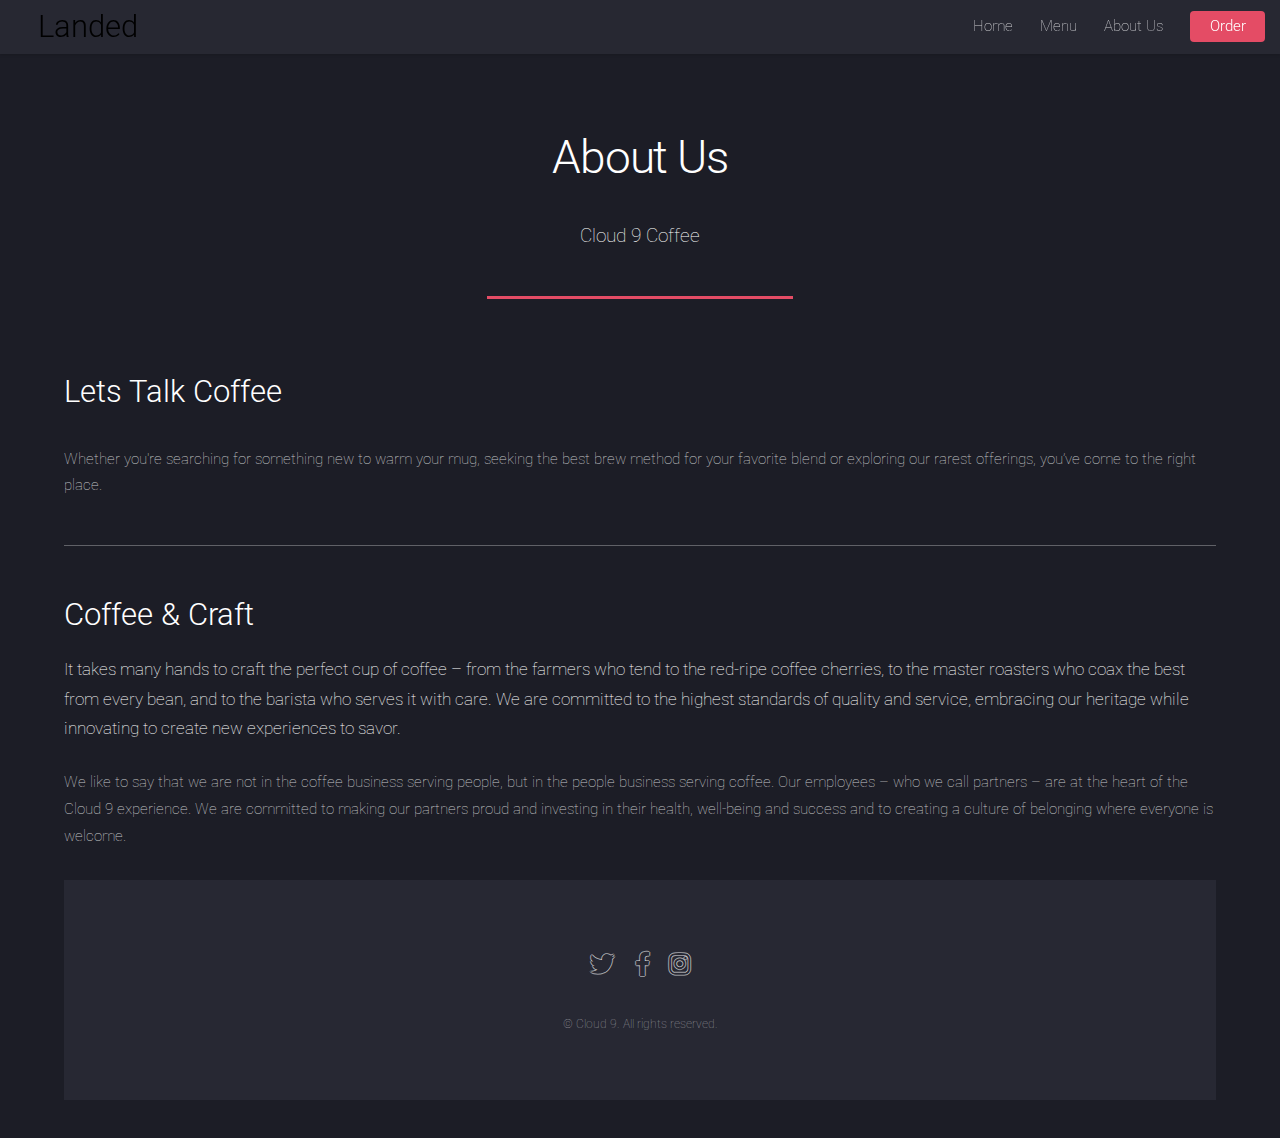
<file: Aboutus.html>
<!DOCTYPE HTML>
<!--
	Landed by HTML5 UP
	html5up.net | @ajlkn
	Free for personal and commercial use under the CCA 3.0 license (html5up.net/license)
-->
<html>
	<head>
		<title>About Us</title>
		<meta charset="utf-8" />
		<meta name="viewport" content="width=device-width, initial-scale=1, user-scalable=no" />
		<link rel="stylesheet" href="assets/css/main.css" />
		<noscript><link rel="stylesheet" href="assets/css/noscript.css" /></noscript>
	</head>
	<body class="is-preload">
		<div id="page-wrapper">

			<!-- Header -->
				<header id="header">
					<h1 id="logo"><a href="index.html">Landed</a></h1>
					<nav id="nav">
						<ul>
							<li><a href="index.html">Home</a></li>
							<li>
								<a href="menu.html">Menu</a>
								
							</li>
							<li><a href="Aboutus.html">About Us</a></li>
							<li><a href="menu.html" class="button primary">Order</a></li>
						</ul>
					</nav>
				</header>

			<!-- Main -->
				<div id="main" class="wrapper style1">
					<div class="container">
						<header class="major">
							<h2>About Us</h2>
							<p>Cloud 9 Coffee</p>
						</header>

						<!-- Text -->
							<section>
								<h3>Lets Talk Coffee</h3>
								<p>Whether you're searching for something new to warm your mug, seeking the best brew method for your favorite blend or exploring our rarest offerings, you’ve come to the right place.</p>

								<hr />

								<header>
									<h3>Coffee & Craft</h3>
									<p>It takes many hands to craft the perfect cup of coffee – from the farmers who tend to the red-ripe coffee cherries, to the master roasters who coax the best from every bean, and to the barista who serves it with care. We are committed to the highest standards of quality and service, embracing our heritage while innovating to create new experiences to savor.</p>
								</header>
								<p>We like to say that we are not in the coffee business serving people, but in the people business serving coffee. Our employees – who we call partners – are at the heart of the Cloud 9 experience. We are committed to making our partners proud and investing in their health, well-being and success and to creating a culture of belonging where everyone is welcome.</p>
								
								
							</section>
							<footer id="footer">
								<ul class="icons">
									<li><a href="#" class="icon brands alt fa-twitter"><span class="label">Twitter</span></a></li>
									<li><a href="#" class="icon brands alt fa-facebook-f"><span class="label">Facebook</span></a></li>
									
									<li><a href="#" class="icon brands alt fa-instagram"><span class="label">Instagram</span></a></li>
									
								</ul>
								<ul class="copyright">
									<li>&copy; Cloud 9. All rights reserved.</li>
								</ul>
							</footer>
		</div>

		<!-- Scripts -->
			<script src="assets/js/jquery.min.js"></script>
			<script src="assets/js/jquery.scrolly.min.js"></script>
			<script src="assets/js/jquery.dropotron.min.js"></script>
			<script src="assets/js/jquery.scrollex.min.js"></script>
			<script src="assets/js/browser.min.js"></script>
			<script src="assets/js/breakpoints.min.js"></script>
			<script src="assets/js/util.js"></script>
			<script src="assets/js/main.js"></script>

	</body>
</html>
</file>
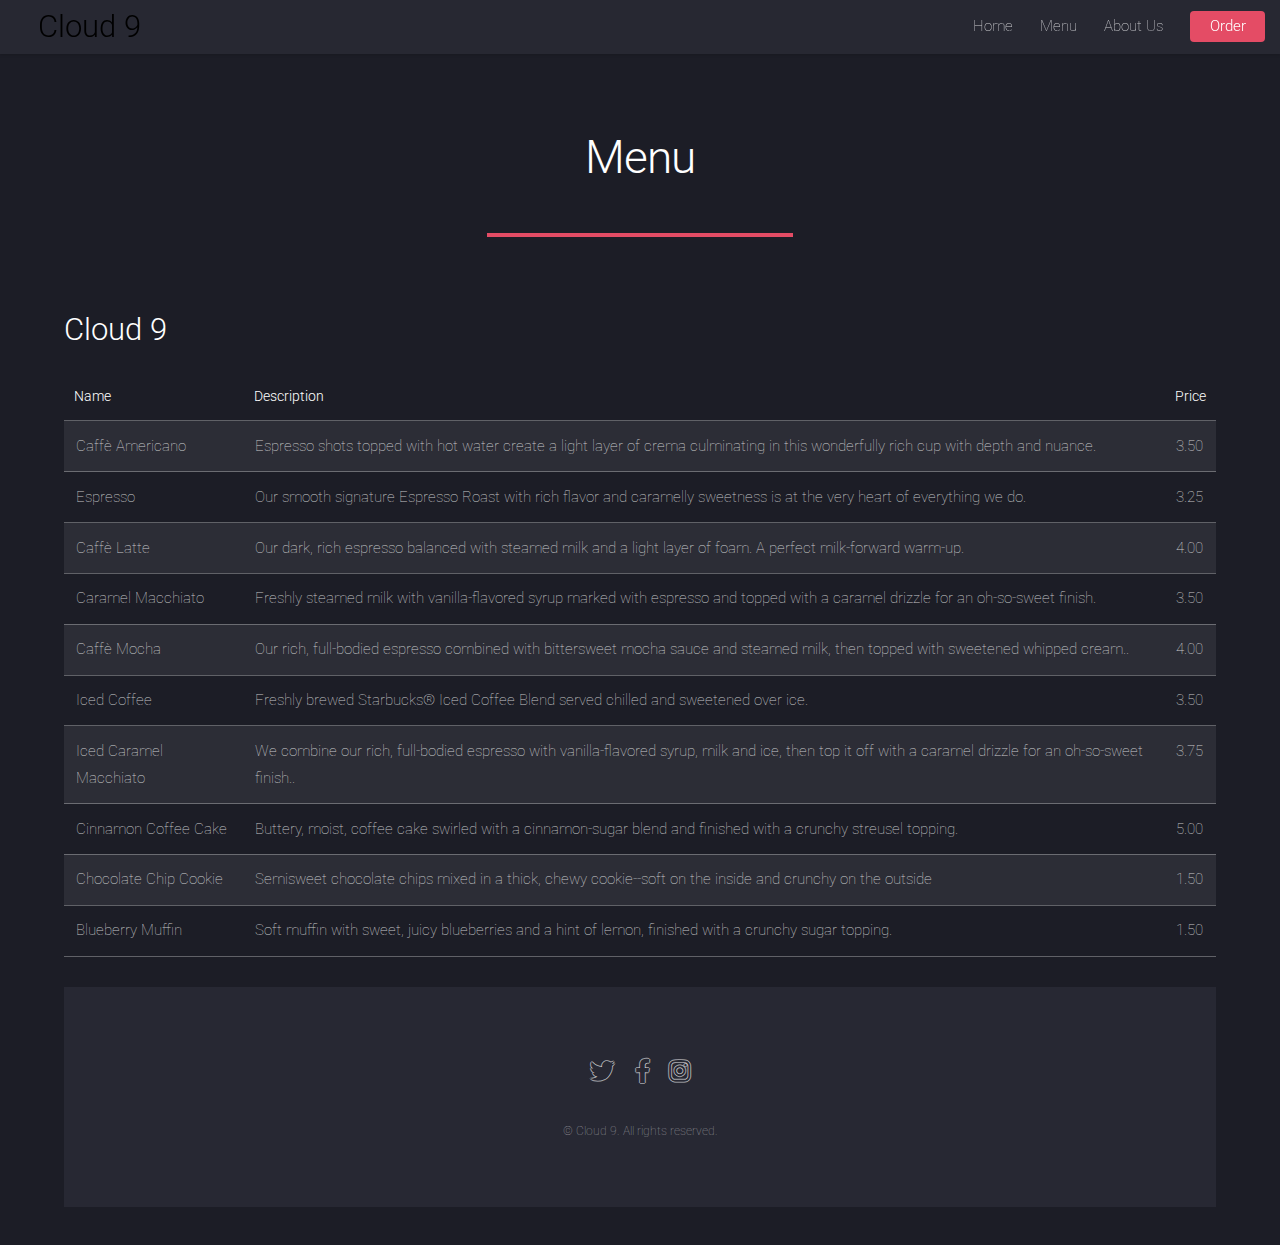
<file: menu.html>
<!DOCTYPE HTML>
<!--
	Landed by HTML5 UP
	html5up.net | @ajlkn
	Free for personal and commercial use under the CCA 3.0 license (html5up.net/license)
-->
<html>
	<head>
		<title>Menu</title>
		<meta charset="utf-8" />
		<meta name="viewport" content="width=device-width, initial-scale=1, user-scalable=no" />
		<link rel="stylesheet" href="assets/css/main.css" />
		<noscript><link rel="stylesheet" href="assets/css/noscript.css" /></noscript>
	</head>
	<body class="is-preload">
		<div id="page-wrapper">

			<!-- Header -->
				<header id="header">
					<h1 id="logo"><a href="index.html">Cloud 9</a></h1>
					<nav id="nav">
						<ul>
							<li><a href="index.html">Home</a></li>
							<li>
								<a href="#">Menu</a>
								
							</li>
							<li><a href="Aboutus.html">About Us</a></li>
							<li><a href="menu.html" class="button primary">Order</a></li>
						</ul>
					</nav>
				</header>

			<!-- Main -->
				<div id="main" class="wrapper style1">
					<div class="container">
						<header class="major">
							<h2>Menu</h2>
							<p></p>
						</header>
						
							

								<!-- Sidebar -->
									

								<!-- Content -->
								
									<h3>Cloud 9</h3>
									
									<div class="table-wrapper">
										<table>
											<thead>
												<tr>
													<th>Name</th>
													<th>Description</th>
													<th>Price</th>
												</tr>
											</thead>
											<tbody>
												<tr>
													<td>Caffè Americano</td>
													<td>Espresso shots topped with hot water create a light layer of crema culminating in this wonderfully rich cup with depth and nuance.</td>
													<td>3.50</td>
												</tr>
												<tr>
													<td>Espresso</td>
													<td>Our smooth signature Espresso Roast with rich flavor and caramelly sweetness is at the very heart of everything we do.</td>
													<td>3.25</td>
												</tr>
												<tr>
													<td>Caffè Latte</td>
													<td> Our dark, rich espresso balanced with steamed milk and a light layer of foam. A perfect milk-forward warm-up.</td>
													<td>4.00</td>
												</tr>
												<tr>
													<td>Caramel Macchiato</td>
													<td>Freshly steamed milk with vanilla-flavored syrup marked with espresso and topped with a caramel drizzle for an oh-so-sweet finish.</td>
													<td>3.50</td>
												</tr>
												<tr>
													<td>Caffè Mocha</td>
													<td>Our rich, full-bodied espresso combined with bittersweet mocha sauce and steamed milk, then topped with sweetened whipped cream..</td>
													<td>4.00</td>
												</tr>
												<tr>
													<td>Iced Coffee</td>
													<td>Freshly brewed Starbucks® Iced Coffee Blend served chilled and sweetened over ice.</td>
													<td>3.50</td>
												</tr>
												<tr>
													<td>Iced Caramel Macchiato</td>
													<td>We combine our rich, full-bodied espresso with vanilla-flavored syrup, milk and ice, then top it off with a caramel drizzle for an oh-so-sweet finish..</td>
													<td>3.75</td>
												</tr>
												<tr>
													<td>Cinnamon Coffee Cake</td>
													<td>Buttery, moist, coffee cake swirled with a cinnamon-sugar blend and finished with a crunchy streusel topping.</td>
													<td>5.00</td>
												</tr>
												<tr>
													<td>Chocolate Chip Cookie</td>
													<td>Semisweet chocolate chips mixed in a thick, chewy cookie--soft on the inside and crunchy on the outside</td>
													<td>1.50</td>
												</tr>
												<tr>
													<td>Blueberry Muffin</td>
													<td>Soft muffin with sweet, juicy blueberries and a hint of lemon, finished with a crunchy sugar topping.</td>
													<td>1.50</td>
												</tr>
											</tbody>
											<tfoot>
												
											</tfoot>
										</table>
									</div>
								

			<!-- Footer -->
				<footer id="footer">
					<ul class="icons">
						<li><a href="#" class="icon brands alt fa-twitter"><span class="label">Twitter</span></a></li>
						<li><a href="#" class="icon brands alt fa-facebook-f"><span class="label">Facebook</span></a></li>
						
						<li><a href="#" class="icon brands alt fa-instagram"><span class="label">Instagram</span></a></li>
						
					</ul>
					<ul class="copyright">
						<li>&copy; Cloud 9. All rights reserved.</li>
					</ul>
				</footer>

		</div>

		<!-- Scripts -->
			<script src="assets/js/jquery.min.js"></script>
			<script src="assets/js/jquery.scrolly.min.js"></script>
			<script src="assets/js/jquery.dropotron.min.js"></script>
			<script src="assets/js/jquery.scrollex.min.js"></script>
			<script src="assets/js/browser.min.js"></script>
			<script src="assets/js/breakpoints.min.js"></script>
			<script src="assets/js/util.js"></script>
			<script src="assets/js/main.js"></script>

	</body>
</html>
</file>
<file: assets/css/noscript.css>
/*
	Landed by HTML5 UP
	html5up.net | @ajlkn
	Free for personal and commercial use under the CCA 3.0 license (html5up.net/license)
*/

/* Loader */

	body.landing.is-preload:before {
		display: none;
	}

	body.landing.is-preload:after {
		display: none;
	}
</file>
<file: assets/css/main.css>
@import url("fontawesome-all.min.css");
@import url("https://fonts.googleapis.com/css?family=Roboto:100,300,100italic,300italic");

/*
	Landed by HTML5 UP
	html5up.net | @ajlkn
	Free for personal and commercial use under the CCA 3.0 license (html5up.net/license)
*/

html, body, div, span, applet, object,
iframe, h1, h2, h3, h4, h5, h6, p, blockquote,
pre, a, abbr, acronym, address, big, cite,
code, del, dfn, em, img, ins, kbd, q, s, samp,
small, strike, strong, sub, sup, tt, var, b,
u, i, center, dl, dt, dd, ol, ul, li, fieldset,
form, label, legend, table, caption, tbody,
tfoot, thead, tr, th, td, article, aside,
canvas, details, embed, figure, figcaption,
footer, header, hgroup, menu, nav, output, ruby,
section, summary, time, mark, audio, video {
	margin: 0;
	padding: 0;
	border: 0;
	font-size: 100%;
	font: inherit;
	vertical-align: baseline;}

article, aside, details, figcaption, figure,
footer, header, hgroup, menu, nav, section {
	display: block;}

body {
	line-height: 1;
}

ol, ul {
	list-style: none;
}

blockquote, q {
	quotes: none;
}

	blockquote:before, blockquote:after, q:before, q:after {
		content: '';
		content: none;
	}

table {
	border-collapse: collapse;
	border-spacing: 0;
}

body {
	-webkit-text-size-adjust: none;
}

mark {
	background-color: transparent;
	color: inherit;
}

input::-moz-focus-inner {
	border: 0;
	padding: 0;
}

input, select, textarea {
	-moz-appearance: none;
	-webkit-appearance: none;
	-ms-appearance: none;
	appearance: none;
}

/* Basic */

	html {
		box-sizing: border-box;
	}

	*, *:before, *:after {
		box-sizing: inherit;
	}

	html, body {
		background: #1c1d26;
	}

	body.is-preload *, body.is-preload *:before, body.is-preload *:after {
		-moz-animation: none !important;
		-webkit-animation: none !important;
		-ms-animation: none !important;
		animation: none !important;
		-moz-transition: none !important;
		-webkit-transition: none !important;
		-ms-transition: none !important;
		transition: none !important;
	}

	body, input, select, textarea {
		color: rgba(255, 255, 255, 0.75);
		font-family: "Roboto", Helvetica, sans-serif;
		font-size: 15pt;
		font-weight: 100;
		line-height: 1.75em;
	}

	a {
		-moz-transition: border-color 0.2s ease-in-out, color 0.2s ease-in-out;
		-webkit-transition: border-color 0.2s ease-in-out, color 0.2s ease-in-out;
		-ms-transition: border-color 0.2s ease-in-out, color 0.2s ease-in-out;
		transition: border-color 0.2s ease-in-out, color 0.2s ease-in-out;
		border-bottom: dotted 1px;
		color: #e44c65;
		text-decoration: none;
	}

		a:hover {
			color: #e44c65 !important;
			border-bottom-color: transparent;
		}

	strong, b {
		color: #ffffff;
		font-weight: 300;
	}

	em, i {
		font-style: italic;
	}

	p {
		margin: 0 0 2em 0;
		font-size: 1em;
		
	}

	h1, h2, h3, h4, h5, h6 {
		color: #ffffff;
		font-weight: 300;
		line-height: 1em;
		margin: 0 0 1em 0;
	}

		h1 a, h2 a, h3 a, h4 a, h5 a, h6 a {
			color: inherit;
			border: 0;
		}

	h2 {
		font-size: 3em;
		line-height: 1.5em;
		letter-spacing: -0.025em;
	}

	h3 {
		font-size: 2em;
		line-height: 1.5em;
	}

	h4 {
		font-size: 1.1em;
		line-height: 1.5em;
	}

	h5 {
		font-size: 0.9em;
		line-height: 1.5em;
	}

	h6 {
		font-size: 0.7em;
		line-height: 1.5em;
	}

	sub {
		font-size: 0.8em;
		position: relative;
		top: 0.5em;
	}

	sup {
		font-size: 0.8em;
		position: relative;
		top: -0.5em;
	}

	hr {
		border: 0;
		border-bottom: solid 1px rgba(255, 255, 255, 0.3);
		margin: 3em 0;
	}

		hr.major {
			margin: 4em 0;
		}

	blockquote {
		border-left: solid 4px rgba(255, 255, 255, 0.3);
		font-style: italic;
		margin: 0 0 2em 0;
		padding: 0.5em 0 0.5em 2em;
	}

	code {
		background: rgba(255, 255, 255, 0.075);
		border-radius: 4px;
		font-family: "Courier New", monospace;
		font-size: 0.9em;
		margin: 0 0.25em;
		padding: 0.25em 0.65em;
	}

	pre {
		-webkit-overflow-scrolling: touch;
		font-family: "Courier New", monospace;
		font-size: 0.9em;
		margin: 0 0 2em 0;
	}

		pre code {
			display: block;
			line-height: 1.75em;
			padding: 1em 1.5em;
			overflow-x: auto;
		}

	.align-left {
		text-align: left;
	}

	.align-center {
		text-align: center;
	}

	.align-right {
		text-align: right;
	}

/* Loader */

	@-moz-keyframes spinner-show {
		0% {
			opacity: 0;
		}

		100% {
			opacity: 1;
		}
	}

	@-webkit-keyframes spinner-show {
		0% {
			opacity: 0;
		}

		100% {
			opacity: 1;
		}
	}

	@-ms-keyframes spinner-show {
		0% {
			opacity: 0;
		}

		100% {
			opacity: 1;
		}
	}

	@keyframes spinner-show {
		0% {
			opacity: 0;
		}

		100% {
			opacity: 1;
		}
	}

	@-moz-keyframes spinner-hide {
		0% {
			color: rgba(255, 255, 255, 0.15);
			z-index: 100001;
			-moz-transform: scale(1) rotate(0deg);
			-webkit-transform: scale(1) rotate(0deg);
			-ms-transform: scale(1) rotate(0deg);
			transform: scale(1) rotate(0deg);
		}

		99% {
			color: #1c1d26;
			z-index: 100001;
			-moz-transform: scale(0.5) rotate(360deg);
			-webkit-transform: scale(0.5) rotate(360deg);
			-ms-transform: scale(0.5) rotate(360deg);
			transform: scale(0.5) rotate(360deg);
		}

		100% {
			color: #1c1d26;
			z-index: -1;
			-moz-transform: scale(0.5) rotate(360deg);
			-webkit-transform: scale(0.5) rotate(360deg);
			-ms-transform: scale(0.5) rotate(360deg);
			transform: scale(0.5) rotate(360deg);
		}
	}

	@-webkit-keyframes spinner-hide {
		0% {
			color: rgba(255, 255, 255, 0.15);
			z-index: 100001;
			-moz-transform: scale(1) rotate(0deg);
			-webkit-transform: scale(1) rotate(0deg);
			-ms-transform: scale(1) rotate(0deg);
			transform: scale(1) rotate(0deg);
		}

		99% {
			color: #1c1d26;
			z-index: 100001;
			-moz-transform: scale(0.5) rotate(360deg);
			-webkit-transform: scale(0.5) rotate(360deg);
			-ms-transform: scale(0.5) rotate(360deg);
			transform: scale(0.5) rotate(360deg);
		}

		100% {
			color: #1c1d26;
			z-index: -1;
			-moz-transform: scale(0.5) rotate(360deg);
			-webkit-transform: scale(0.5) rotate(360deg);
			-ms-transform: scale(0.5) rotate(360deg);
			transform: scale(0.5) rotate(360deg);
		}
	}

	@-ms-keyframes spinner-hide {
		0% {
			color: rgba(255, 255, 255, 0.15);
			z-index: 100001;
			-moz-transform: scale(1) rotate(0deg);
			-webkit-transform: scale(1) rotate(0deg);
			-ms-transform: scale(1) rotate(0deg);
			transform: scale(1) rotate(0deg);
		}

		99% {
			color: #1c1d26;
			z-index: 100001;
			-moz-transform: scale(0.5) rotate(360deg);
			-webkit-transform: scale(0.5) rotate(360deg);
			-ms-transform: scale(0.5) rotate(360deg);
			transform: scale(0.5) rotate(360deg);
		}

		100% {
			color: #1c1d26;
			z-index: -1;
			-moz-transform: scale(0.5) rotate(360deg);
			-webkit-transform: scale(0.5) rotate(360deg);
			-ms-transform: scale(0.5) rotate(360deg);
			transform: scale(0.5) rotate(360deg);
		}
	}

	@keyframes spinner-hide {
		0% {
			color: rgba(255, 255, 255, 0.15);
			z-index: 100001;
			-moz-transform: scale(1) rotate(0deg);
			-webkit-transform: scale(1) rotate(0deg);
			-ms-transform: scale(1) rotate(0deg);
			transform: scale(1) rotate(0deg);
		}

		99% {
			color: #1c1d26;
			z-index: 100001;
			-moz-transform: scale(0.5) rotate(360deg);
			-webkit-transform: scale(0.5) rotate(360deg);
			-ms-transform: scale(0.5) rotate(360deg);
			transform: scale(0.5) rotate(360deg);
		}

		100% {
			color: #1c1d26;
			z-index: -1;
			-moz-transform: scale(0.5) rotate(360deg);
			-webkit-transform: scale(0.5) rotate(360deg);
			-ms-transform: scale(0.5) rotate(360deg);
			transform: scale(0.5) rotate(360deg);
		}
	}

	@-moz-keyframes spinner-rotate {
		0% {
			-moz-transform: scale(1) rotate(0deg);
			-webkit-transform: scale(1) rotate(0deg);
			-ms-transform: scale(1) rotate(0deg);
			transform: scale(1) rotate(0deg);
		}

		100% {
			-moz-transform: scale(1) rotate(360deg);
			-webkit-transform: scale(1) rotate(360deg);
			-ms-transform: scale(1) rotate(360deg);
			transform: scale(1) rotate(360deg);
		}
	}

	@-webkit-keyframes spinner-rotate {
		0% {
			-moz-transform: scale(1) rotate(0deg);
			-webkit-transform: scale(1) rotate(0deg);
			-ms-transform: scale(1) rotate(0deg);
			transform: scale(1) rotate(0deg);
		}

		100% {
			-moz-transform: scale(1) rotate(360deg);
			-webkit-transform: scale(1) rotate(360deg);
			-ms-transform: scale(1) rotate(360deg);
			transform: scale(1) rotate(360deg);
		}
	}

	@-ms-keyframes spinner-rotate {
		0% {
			-moz-transform: scale(1) rotate(0deg);
			-webkit-transform: scale(1) rotate(0deg);
			-ms-transform: scale(1) rotate(0deg);
			transform: scale(1) rotate(0deg);
		}

		100% {
			-moz-transform: scale(1) rotate(360deg);
			-webkit-transform: scale(1) rotate(360deg);
			-ms-transform: scale(1) rotate(360deg);
			transform: scale(1) rotate(360deg);
		}
	}

	@keyframes spinner-rotate {
		0% {
			-moz-transform: scale(1) rotate(0deg);
			-webkit-transform: scale(1) rotate(0deg);
			-ms-transform: scale(1) rotate(0deg);
			transform: scale(1) rotate(0deg);
		}

		100% {
			-moz-transform: scale(1) rotate(360deg);
			-webkit-transform: scale(1) rotate(360deg);
			-ms-transform: scale(1) rotate(360deg);
			transform: scale(1) rotate(360deg);
		}
	}

	@-moz-keyframes overlay-hide {
		0% {
			opacity: 1;
			z-index: 100000;
		}

		15% {
			opacity: 1;
			z-index: 100000;
		}

		99% {
			opacity: 0;
			z-index: 100000;
		}

		100% {
			opacity: 0;
			z-index: -1;
		}
	}

	@-webkit-keyframes overlay-hide {
		0% {
			opacity: 1;
			z-index: 100000;
		}

		15% {
			opacity: 1;
			z-index: 100000;
		}

		99% {
			opacity: 0;
			z-index: 100000;
		}

		100% {
			opacity: 0;
			z-index: -1;
		}
	}

	@-ms-keyframes overlay-hide {
		0% {
			opacity: 1;
			z-index: 100000;
		}

		15% {
			opacity: 1;
			z-index: 100000;
		}

		99% {
			opacity: 0;
			z-index: 100000;
		}

		100% {
			opacity: 0;
			z-index: -1;
		}
	}

	@keyframes overlay-hide {
		0% {
			opacity: 1;
			z-index: 100000;
		}

		15% {
			opacity: 1;
			z-index: 100000;
		}

		99% {
			opacity: 0;
			z-index: 100000;
		}

		100% {
			opacity: 0;
			z-index: -1;
		}
	}

	body.landing {
		text-decoration: none;
	}

		body.landing:before {
			-moz-osx-font-smoothing: grayscale;
			-webkit-font-smoothing: antialiased;
			display: inline-block;
			font-style: normal;
			font-variant: normal;
			text-rendering: auto;
			line-height: 1;
			text-transform: none !important;
			font-family: 'Font Awesome 5 Free';
			font-weight: 900;
		}

		body.landing:before {
			-moz-animation: spinner-show 1.5s 1 0.25s ease forwards, spinner-hide 0.25s ease-in-out forwards !important;
			-webkit-animation: spinner-show 1.5s 1 0.25s ease forwards, spinner-hide 0.25s ease-in-out forwards !important;
			-ms-animation: spinner-show 1.5s 1 0.25s ease forwards, spinner-hide 0.25s ease-in-out forwards !important;
			animation: spinner-show 1.5s 1 0.25s ease forwards, spinner-hide 0.25s ease-in-out forwards !important;
			-moz-transform-origin: 50% 50%;
			-webkit-transform-origin: 50% 50%;
			-ms-transform-origin: 50% 50%;
			transform-origin: 50% 50%;
			color: rgba(255, 255, 255, 0.15);
			content: '\f1ce';
			cursor: default;
			display: block;
			font-size: 2em;
			height: 2em;
			left: 50%;
			line-height: 2em;
			margin: -1em 0 0 -1em;
			opacity: 0;
			position: fixed;
			text-align: center;
			top: 50%;
			width: 2em;
			z-index: -1;
		}

		body.landing:after {
			-moz-animation: overlay-hide 1.5s ease-in forwards !important;
			-webkit-animation: overlay-hide 1.5s ease-in forwards !important;
			-ms-animation: overlay-hide 1.5s ease-in forwards !important;
			animation: overlay-hide 1.5s ease-in forwards !important;
			background: #1c1d26;
			content: '';
			display: block;
			height: 100%;
			left: 0;
			opacity: 0;
			position: fixed;
			top: 0;
			width: 100%;
			z-index: -1;
		}

		body.landing.is-preload:before {
			-moz-animation: spinner-show 1.5s 1 0.25s ease forwards, spinner-rotate 0.75s infinite linear !important;
			-webkit-animation: spinner-show 1.5s 1 0.25s ease forwards, spinner-rotate 0.75s infinite linear !important;
			-ms-animation: spinner-show 1.5s 1 0.25s ease forwards, spinner-rotate 0.75s infinite linear !important;
			animation: spinner-show 1.5s 1 0.25s ease forwards, spinner-rotate 0.75s infinite linear !important;
			z-index: 100001;
		}

		body.landing.is-preload:after {
			-moz-animation: none !important;
			-webkit-animation: none !important;
			-ms-animation: none !important;
			animation: none !important;
			opacity: 1;
			z-index: 100000;
		}

	@media (-webkit-min-device-pixel-ratio: 2) {

		body.landing:before {
			line-height: 2.025em;
		}

	}

/* Container */

	.container {
		margin: 0 auto;
		max-width: calc(100% - 4em);
		width: 70em;
	}

		.container.xsmall {
			width: 17.5em;
		}

		.container.small {
			width: 35em;
		}

		.container.medium {
			width: 52.5em;
		}

		.container.large {
			width: 87.5em;
		}

		.container.xlarge {
			width: 105em;
		}

		.container.max {
			width: 100%;
		}

		@media screen and (max-width: 1280px) {

			.container {
				width: 90%;
				max-width: 100%;
			}

		}

		@media screen and (max-width: 980px) {

			.container {
				width: 100% !important;
			}

		}

/* Row */

	.row {
		display: flex;
		flex-wrap: wrap;
		box-sizing: border-box;
		align-items: stretch;
	}

		.row > * {
			box-sizing: border-box;
		}

		.row.gtr-uniform > * > :last-child {
			margin-bottom: 0;
		}

		.row.aln-left {
			justify-content: flex-start;
		}

		.row.aln-center {
			justify-content: center;
		}

		.row.aln-right {
			justify-content: flex-end;
		}

		.row.aln-top {
			align-items: flex-start;
		}

		.row.aln-middle {
			align-items: center;
		}

		.row.aln-bottom {
			align-items: flex-end;
		}

		.row > .imp {
			order: -1;
		}

		.row > .col-1 {
			width: 8.33333%;
		}

		.row > .off-1 {
			margin-left: 8.33333%;
		}

		.row > .col-2 {
			width: 16.66667%;
		}

		.row > .off-2 {
			margin-left: 16.66667%;
		}

		.row > .col-3 {
			width: 25%;
		}

		.row > .off-3 {
			margin-left: 25%;
		}

		.row > .col-4 {
			width: 33.33333%;
		}

		.row > .off-4 {
			margin-left: 33.33333%;
		}

		.row > .col-5 {
			width: 41.66667%;
		}

		.row > .off-5 {
			margin-left: 41.66667%;
		}

		.row > .col-6 {
			width: 50%;
		}

		.row > .off-6 {
			margin-left: 50%;
		}

		.row > .col-7 {
			width: 58.33333%;
		}

		.row > .off-7 {
			margin-left: 58.33333%;
		}

		.row > .col-8 {
			width: 66.66667%;
		}

		.row > .off-8 {
			margin-left: 66.66667%;
		}

		.row > .col-9 {
			width: 75%;
		}

		.row > .off-9 {
			margin-left: 75%;
		}

		.row > .col-10 {
			width: 83.33333%;
		}

		.row > .off-10 {
			margin-left: 83.33333%;
		}

		.row > .col-11 {
			width: 91.66667%;
		}

		.row > .off-11 {
			margin-left: 91.66667%;
		}

		.row > .col-12 {
			width: 100%;
		}

		.row > .off-12 {
			margin-left: 100%;
		}

		.row.gtr-0 {
			margin-top: 0;
			margin-left: 0em;
		}

			.row.gtr-0 > * {
				padding: 0 0 0 0em;
			}

			.row.gtr-0.gtr-uniform {
				margin-top: 0em;
			}

				.row.gtr-0.gtr-uniform > * {
					padding-top: 0em;
				}

		.row.gtr-25 {
			margin-top: 0;
			margin-left: -0.625em;
		}

			.row.gtr-25 > * {
				padding: 0 0 0 0.625em;
			}

			.row.gtr-25.gtr-uniform {
				margin-top: -0.625em;
			}

				.row.gtr-25.gtr-uniform > * {
					padding-top: 0.625em;
				}

		.row.gtr-50 {
			margin-top: 0;
			margin-left: -1.25em;
		}

			.row.gtr-50 > * {
				padding: 0 0 0 1.25em;
			}

			.row.gtr-50.gtr-uniform {
				margin-top: -1.25em;
			}

				.row.gtr-50.gtr-uniform > * {
					padding-top: 1.25em;
				}

		.row {
			margin-top: 0;
			margin-left: -2.5em;
		}

			.row > * {
				padding: 0 0 0 2.5em;
			}

			.row.gtr-uniform {
				margin-top: -2.5em;
			}

				.row.gtr-uniform > * {
					padding-top: 2.5em;
				}

		.row.gtr-150 {
			margin-top: 0;
			margin-left: -3.75em;
		}

			.row.gtr-150 > * {
				padding: 0 0 0 3.75em;
			}

			.row.gtr-150.gtr-uniform {
				margin-top: -3.75em;
			}

				.row.gtr-150.gtr-uniform > * {
					padding-top: 3.75em;
				}

		.row.gtr-200 {
			margin-top: 0;
			margin-left: -5em;
		}

			.row.gtr-200 > * {
				padding: 0 0 0 5em;
			}

			.row.gtr-200.gtr-uniform {
				margin-top: -5em;
			}

				.row.gtr-200.gtr-uniform > * {
					padding-top: 5em;
				}

		@media screen and (max-width: 1680px) {

			.row {
				display: flex;
				flex-wrap: wrap;
				box-sizing: border-box;
				align-items: stretch;
			}

				.row > * {
					box-sizing: border-box;
				}

				.row.gtr-uniform > * > :last-child {
					margin-bottom: 0;
				}

				.row.aln-left {
					justify-content: flex-start;
				}

				.row.aln-center {
					justify-content: center;
				}

				.row.aln-right {
					justify-content: flex-end;
				}

				.row.aln-top {
					align-items: flex-start;
				}

				.row.aln-middle {
					align-items: center;
				}

				.row.aln-bottom {
					align-items: flex-end;
				}

				.row > .imp-xlarge {
					order: -1;
				}

				.row > .col-1-xlarge {
					width: 8.33333%;
				}

				.row > .off-1-xlarge {
					margin-left: 8.33333%;
				}

				.row > .col-2-xlarge {
					width: 16.66667%;
				}

				.row > .off-2-xlarge {
					margin-left: 16.66667%;
				}

				.row > .col-3-xlarge {
					width: 25%;
				}

				.row > .off-3-xlarge {
					margin-left: 25%;
				}

				.row > .col-4-xlarge {
					width: 33.33333%;
				}

				.row > .off-4-xlarge {
					margin-left: 33.33333%;
				}

				.row > .col-5-xlarge {
					width: 41.66667%;
				}

				.row > .off-5-xlarge {
					margin-left: 41.66667%;
				}

				.row > .col-6-xlarge {
					width: 50%;
				}

				.row > .off-6-xlarge {
					margin-left: 50%;
				}

				.row > .col-7-xlarge {
					width: 58.33333%;
				}

				.row > .off-7-xlarge {
					margin-left: 58.33333%;
				}

				.row > .col-8-xlarge {
					width: 66.66667%;
				}

				.row > .off-8-xlarge {
					margin-left: 66.66667%;
				}

				.row > .col-9-xlarge {
					width: 75%;
				}

				.row > .off-9-xlarge {
					margin-left: 75%;
				}

				.row > .col-10-xlarge {
					width: 83.33333%;
				}

				.row > .off-10-xlarge {
					margin-left: 83.33333%;
				}

				.row > .col-11-xlarge {
					width: 91.66667%;
				}

				.row > .off-11-xlarge {
					margin-left: 91.66667%;
				}

				.row > .col-12-xlarge {
					width: 100%;
				}

				.row > .off-12-xlarge {
					margin-left: 100%;
				}

				.row.gtr-0 {
					margin-top: 0;
					margin-left: 0em;
				}

					.row.gtr-0 > * {
						padding: 0 0 0 0em;
					}

					.row.gtr-0.gtr-uniform {
						margin-top: 0em;
					}

						.row.gtr-0.gtr-uniform > * {
							padding-top: 0em;
						}

				.row.gtr-25 {
					margin-top: 0;
					margin-left: -0.625em;
				}

					.row.gtr-25 > * {
						padding: 0 0 0 0.625em;
					}

					.row.gtr-25.gtr-uniform {
						margin-top: -0.625em;
					}

						.row.gtr-25.gtr-uniform > * {
							padding-top: 0.625em;
						}

				.row.gtr-50 {
					margin-top: 0;
					margin-left: -1.25em;
				}

					.row.gtr-50 > * {
						padding: 0 0 0 1.25em;
					}

					.row.gtr-50.gtr-uniform {
						margin-top: -1.25em;
					}

						.row.gtr-50.gtr-uniform > * {
							padding-top: 1.25em;
						}

				.row {
					margin-top: 0;
					margin-left: -2.5em;
				}

					.row > * {
						padding: 0 0 0 2.5em;
					}

					.row.gtr-uniform {
						margin-top: -2.5em;
					}

						.row.gtr-uniform > * {
							padding-top: 2.5em;
						}

				.row.gtr-150 {
					margin-top: 0;
					margin-left: -3.75em;
				}

					.row.gtr-150 > * {
						padding: 0 0 0 3.75em;
					}

					.row.gtr-150.gtr-uniform {
						margin-top: -3.75em;
					}

						.row.gtr-150.gtr-uniform > * {
							padding-top: 3.75em;
						}

				.row.gtr-200 {
					margin-top: 0;
					margin-left: -5em;
				}

					.row.gtr-200 > * {
						padding: 0 0 0 5em;
					}

					.row.gtr-200.gtr-uniform {
						margin-top: -5em;
					}

						.row.gtr-200.gtr-uniform > * {
							padding-top: 5em;
						}

		}

		@media screen and (max-width: 1280px) {

			.row {
				display: flex;
				flex-wrap: wrap;
				box-sizing: border-box;
				align-items: stretch;
			}

				.row > * {
					box-sizing: border-box;
				}

				.row.gtr-uniform > * > :last-child {
					margin-bottom: 0;
				}

				.row.aln-left {
					justify-content: flex-start;
				}

				.row.aln-center {
					justify-content: center;
				}

				.row.aln-right {
					justify-content: flex-end;
				}

				.row.aln-top {
					align-items: flex-start;
				}

				.row.aln-middle {
					align-items: center;
				}

				.row.aln-bottom {
					align-items: flex-end;
				}

				.row > .imp-large {
					order: -1;
				}

				.row > .col-1-large {
					width: 8.33333%;
				}

				.row > .off-1-large {
					margin-left: 8.33333%;
				}

				.row > .col-2-large {
					width: 16.66667%;
				}

				.row > .off-2-large {
					margin-left: 16.66667%;
				}

				.row > .col-3-large {
					width: 25%;
				}

				.row > .off-3-large {
					margin-left: 25%;
				}

				.row > .col-4-large {
					width: 33.33333%;
				}

				.row > .off-4-large {
					margin-left: 33.33333%;
				}

				.row > .col-5-large {
					width: 41.66667%;
				}

				.row > .off-5-large {
					margin-left: 41.66667%;
				}

				.row > .col-6-large {
					width: 50%;
				}

				.row > .off-6-large {
					margin-left: 50%;
				}

				.row > .col-7-large {
					width: 58.33333%;
				}

				.row > .off-7-large {
					margin-left: 58.33333%;
				}

				.row > .col-8-large {
					width: 66.66667%;
				}

				.row > .off-8-large {
					margin-left: 66.66667%;
				}

				.row > .col-9-large {
					width: 75%;
				}

				.row > .off-9-large {
					margin-left: 75%;
				}

				.row > .col-10-large {
					width: 83.33333%;
				}

				.row > .off-10-large {
					margin-left: 83.33333%;
				}

				.row > .col-11-large {
					width: 91.66667%;
				}

				.row > .off-11-large {
					margin-left: 91.66667%;
				}

				.row > .col-12-large {
					width: 100%;
				}

				.row > .off-12-large {
					margin-left: 100%;
				}

				.row.gtr-0 {
					margin-top: 0;
					margin-left: 0em;
				}

					.row.gtr-0 > * {
						padding: 0 0 0 0em;
					}

					.row.gtr-0.gtr-uniform {
						margin-top: 0em;
					}

						.row.gtr-0.gtr-uniform > * {
							padding-top: 0em;
						}

				.row.gtr-25 {
					margin-top: 0;
					margin-left: -0.625em;
				}

					.row.gtr-25 > * {
						padding: 0 0 0 0.625em;
					}

					.row.gtr-25.gtr-uniform {
						margin-top: -0.625em;
					}

						.row.gtr-25.gtr-uniform > * {
							padding-top: 0.625em;
						}

				.row.gtr-50 {
					margin-top: 0;
					margin-left: -1.25em;
				}

					.row.gtr-50 > * {
						padding: 0 0 0 1.25em;
					}

					.row.gtr-50.gtr-uniform {
						margin-top: -1.25em;
					}

						.row.gtr-50.gtr-uniform > * {
							padding-top: 1.25em;
						}

				.row {
					margin-top: 0;
					margin-left: -2.5em;
				}

					.row > * {
						padding: 0 0 0 2.5em;
					}

					.row.gtr-uniform {
						margin-top: -2.5em;
					}

						.row.gtr-uniform > * {
							padding-top: 2.5em;
						}

				.row.gtr-150 {
					margin-top: 0;
					margin-left: -3.75em;
				}

					.row.gtr-150 > * {
						padding: 0 0 0 3.75em;
					}

					.row.gtr-150.gtr-uniform {
						margin-top: -3.75em;
					}

						.row.gtr-150.gtr-uniform > * {
							padding-top: 3.75em;
						}

				.row.gtr-200 {
					margin-top: 0;
					margin-left: -5em;
				}

					.row.gtr-200 > * {
						padding: 0 0 0 5em;
					}

					.row.gtr-200.gtr-uniform {
						margin-top: -5em;
					}

						.row.gtr-200.gtr-uniform > * {
							padding-top: 5em;
						}

		}

		@media screen and (max-width: 980px) {

			.row {
				display: flex;
				flex-wrap: wrap;
				box-sizing: border-box;
				align-items: stretch;
			}

				.row > * {
					box-sizing: border-box;
				}

				.row.gtr-uniform > * > :last-child {
					margin-bottom: 0;
				}

				.row.aln-left {
					justify-content: flex-start;
				}

				.row.aln-center {
					justify-content: center;
				}

				.row.aln-right {
					justify-content: flex-end;
				}

				.row.aln-top {
					align-items: flex-start;
				}

				.row.aln-middle {
					align-items: center;
				}

				.row.aln-bottom {
					align-items: flex-end;
				}

				.row > .imp-medium {
					order: -1;
				}

				.row > .col-1-medium {
					width: 8.33333%;
				}

				.row > .off-1-medium {
					margin-left: 8.33333%;
				}

				.row > .col-2-medium {
					width: 16.66667%;
				}

				.row > .off-2-medium {
					margin-left: 16.66667%;
				}

				.row > .col-3-medium {
					width: 25%;
				}

				.row > .off-3-medium {
					margin-left: 25%;
				}

				.row > .col-4-medium {
					width: 33.33333%;
				}

				.row > .off-4-medium {
					margin-left: 33.33333%;
				}

				.row > .col-5-medium {
					width: 41.66667%;
				}

				.row > .off-5-medium {
					margin-left: 41.66667%;
				}

				.row > .col-6-medium {
					width: 50%;
				}

				.row > .off-6-medium {
					margin-left: 50%;
				}

				.row > .col-7-medium {
					width: 58.33333%;
				}

				.row > .off-7-medium {
					margin-left: 58.33333%;
				}

				.row > .col-8-medium {
					width: 66.66667%;
				}

				.row > .off-8-medium {
					margin-left: 66.66667%;
				}

				.row > .col-9-medium {
					width: 75%;
				}

				.row > .off-9-medium {
					margin-left: 75%;
				}

				.row > .col-10-medium {
					width: 83.33333%;
				}

				.row > .off-10-medium {
					margin-left: 83.33333%;
				}

				.row > .col-11-medium {
					width: 91.66667%;
				}

				.row > .off-11-medium {
					margin-left: 91.66667%;
				}

				.row > .col-12-medium {
					width: 100%;
				}

				.row > .off-12-medium {
					margin-left: 100%;
				}

				.row.gtr-0 {
					margin-top: 0;
					margin-left: 0em;
				}

					.row.gtr-0 > * {
						padding: 0 0 0 0em;
					}

					.row.gtr-0.gtr-uniform {
						margin-top: 0em;
					}

						.row.gtr-0.gtr-uniform > * {
							padding-top: 0em;
						}

				.row.gtr-25 {
					margin-top: 0;
					margin-left: -0.625em;
				}

					.row.gtr-25 > * {
						padding: 0 0 0 0.625em;
					}

					.row.gtr-25.gtr-uniform {
						margin-top: -0.625em;
					}

						.row.gtr-25.gtr-uniform > * {
							padding-top: 0.625em;
						}

				.row.gtr-50 {
					margin-top: 0;
					margin-left: -1.25em;
				}

					.row.gtr-50 > * {
						padding: 0 0 0 1.25em;
					}

					.row.gtr-50.gtr-uniform {
						margin-top: -1.25em;
					}

						.row.gtr-50.gtr-uniform > * {
							padding-top: 1.25em;
						}

				.row {
					margin-top: 0;
					margin-left: -2.5em;
				}

					.row > * {
						padding: 0 0 0 2.5em;
					}

					.row.gtr-uniform {
						margin-top: -2.5em;
					}

						.row.gtr-uniform > * {
							padding-top: 2.5em;
						}

				.row.gtr-150 {
					margin-top: 0;
					margin-left: -3.75em;
				}

					.row.gtr-150 > * {
						padding: 0 0 0 3.75em;
					}

					.row.gtr-150.gtr-uniform {
						margin-top: -3.75em;
					}

						.row.gtr-150.gtr-uniform > * {
							padding-top: 3.75em;
						}

				.row.gtr-200 {
					margin-top: 0;
					margin-left: -5em;
				}

					.row.gtr-200 > * {
						padding: 0 0 0 5em;
					}

					.row.gtr-200.gtr-uniform {
						margin-top: -5em;
					}

						.row.gtr-200.gtr-uniform > * {
							padding-top: 5em;
						}

		}

		@media screen and (max-width: 736px) {

			.row {
				display: flex;
				flex-wrap: wrap;
				box-sizing: border-box;
				align-items: stretch;
			}

				.row > * {
					box-sizing: border-box;
				}

				.row.gtr-uniform > * > :last-child {
					margin-bottom: 0;
				}

				.row.aln-left {
					justify-content: flex-start;
				}

				.row.aln-center {
					justify-content: center;
				}

				.row.aln-right {
					justify-content: flex-end;
				}

				.row.aln-top {
					align-items: flex-start;
				}

				.row.aln-middle {
					align-items: center;
				}

				.row.aln-bottom {
					align-items: flex-end;
				}

				.row > .imp-small {
					order: -1;
				}

				.row > .col-1-small {
					width: 8.33333%;
				}

				.row > .off-1-small {
					margin-left: 8.33333%;
				}

				.row > .col-2-small {
					width: 16.66667%;
				}

				.row > .off-2-small {
					margin-left: 16.66667%;
				}

				.row > .col-3-small {
					width: 25%;
				}

				.row > .off-3-small {
					margin-left: 25%;
				}

				.row > .col-4-small {
					width: 33.33333%;
				}

				.row > .off-4-small {
					margin-left: 33.33333%;
				}

				.row > .col-5-small {
					width: 41.66667%;
				}

				.row > .off-5-small {
					margin-left: 41.66667%;
				}

				.row > .col-6-small {
					width: 50%;
				}

				.row > .off-6-small {
					margin-left: 50%;
				}

				.row > .col-7-small {
					width: 58.33333%;
				}

				.row > .off-7-small {
					margin-left: 58.33333%;
				}

				.row > .col-8-small {
					width: 66.66667%;
				}

				.row > .off-8-small {
					margin-left: 66.66667%;
				}

				.row > .col-9-small {
					width: 75%;
				}

				.row > .off-9-small {
					margin-left: 75%;
				}

				.row > .col-10-small {
					width: 83.33333%;
				}

				.row > .off-10-small {
					margin-left: 83.33333%;
				}

				.row > .col-11-small {
					width: 91.66667%;
				}

				.row > .off-11-small {
					margin-left: 91.66667%;
				}

				.row > .col-12-small {
					width: 100%;
				}

				.row > .off-12-small {
					margin-left: 100%;
				}

				.row.gtr-0 {
					margin-top: 0;
					margin-left: 0em;
				}

					.row.gtr-0 > * {
						padding: 0 0 0 0em;
					}

					.row.gtr-0.gtr-uniform {
						margin-top: 0em;
					}

						.row.gtr-0.gtr-uniform > * {
							padding-top: 0em;
						}

				.row.gtr-25 {
					margin-top: 0;
					margin-left: -0.625em;
				}

					.row.gtr-25 > * {
						padding: 0 0 0 0.625em;
					}

					.row.gtr-25.gtr-uniform {
						margin-top: -0.625em;
					}

						.row.gtr-25.gtr-uniform > * {
							padding-top: 0.625em;
						}

				.row.gtr-50 {
					margin-top: 0;
					margin-left: -1.25em;
				}

					.row.gtr-50 > * {
						padding: 0 0 0 1.25em;
					}

					.row.gtr-50.gtr-uniform {
						margin-top: -1.25em;
					}

						.row.gtr-50.gtr-uniform > * {
							padding-top: 1.25em;
						}

				.row {
					margin-top: 0;
					margin-left: -2.5em;
				}

					.row > * {
						padding: 0 0 0 2.5em;
					}

					.row.gtr-uniform {
						margin-top: -2.5em;
					}

						.row.gtr-uniform > * {
							padding-top: 2.5em;
						}

				.row.gtr-150 {
					margin-top: 0;
					margin-left: -3.75em;
				}

					.row.gtr-150 > * {
						padding: 0 0 0 3.75em;
					}

					.row.gtr-150.gtr-uniform {
						margin-top: -3.75em;
					}

						.row.gtr-150.gtr-uniform > * {
							padding-top: 3.75em;
						}

				.row.gtr-200 {
					margin-top: 0;
					margin-left: -5em;
				}

					.row.gtr-200 > * {
						padding: 0 0 0 5em;
					}

					.row.gtr-200.gtr-uniform {
						margin-top: -5em;
					}

						.row.gtr-200.gtr-uniform > * {
							padding-top: 5em;
						}

		}

		@media screen and (max-width: 480px) {

			.row {
				display: flex;
				flex-wrap: wrap;
				box-sizing: border-box;
				align-items: stretch;
			}

				.row > * {
					box-sizing: border-box;
				}

				.row.gtr-uniform > * > :last-child {
					margin-bottom: 0;
				}

				.row.aln-left {
					justify-content: flex-start;
				}

				.row.aln-center {
					justify-content: center;
				}

				.row.aln-right {
					justify-content: flex-end;
				}

				.row.aln-top {
					align-items: flex-start;
				}

				.row.aln-middle {
					align-items: center;
				}

				.row.aln-bottom {
					align-items: flex-end;
				}

				.row > .imp-xsmall {
					order: -1;
				}

				.row > .col-1-xsmall {
					width: 8.33333%;
				}

				.row > .off-1-xsmall {
					margin-left: 8.33333%;
				}

				.row > .col-2-xsmall {
					width: 16.66667%;
				}

				.row > .off-2-xsmall {
					margin-left: 16.66667%;
				}

				.row > .col-3-xsmall {
					width: 25%;
				}

				.row > .off-3-xsmall {
					margin-left: 25%;
				}

				.row > .col-4-xsmall {
					width: 33.33333%;
				}

				.row > .off-4-xsmall {
					margin-left: 33.33333%;
				}

				.row > .col-5-xsmall {
					width: 41.66667%;
				}

				.row > .off-5-xsmall {
					margin-left: 41.66667%;
				}

				.row > .col-6-xsmall {
					width: 50%;
				}

				.row > .off-6-xsmall {
					margin-left: 50%;
				}

				.row > .col-7-xsmall {
					width: 58.33333%;
				}

				.row > .off-7-xsmall {
					margin-left: 58.33333%;
				}

				.row > .col-8-xsmall {
					width: 66.66667%;
				}

				.row > .off-8-xsmall {
					margin-left: 66.66667%;
				}

				.row > .col-9-xsmall {
					width: 75%;
				}

				.row > .off-9-xsmall {
					margin-left: 75%;
				}

				.row > .col-10-xsmall {
					width: 83.33333%;
				}

				.row > .off-10-xsmall {
					margin-left: 83.33333%;
				}

				.row > .col-11-xsmall {
					width: 91.66667%;
				}

				.row > .off-11-xsmall {
					margin-left: 91.66667%;
				}

				.row > .col-12-xsmall {
					width: 100%;
				}

				.row > .off-12-xsmall {
					margin-left: 100%;
				}

				.row.gtr-0 {
					margin-top: 0;
					margin-left: 0em;
				}

					.row.gtr-0 > * {
						padding: 0 0 0 0em;
					}

					.row.gtr-0.gtr-uniform {
						margin-top: 0em;
					}

						.row.gtr-0.gtr-uniform > * {
							padding-top: 0em;
						}

				.row.gtr-25 {
					margin-top: 0;
					margin-left: -0.625em;
				}

					.row.gtr-25 > * {
						padding: 0 0 0 0.625em;
					}

					.row.gtr-25.gtr-uniform {
						margin-top: -0.625em;
					}

						.row.gtr-25.gtr-uniform > * {
							padding-top: 0.625em;
						}

				.row.gtr-50 {
					margin-top: 0;
					margin-left: -1.25em;
				}

					.row.gtr-50 > * {
						padding: 0 0 0 1.25em;
					}

					.row.gtr-50.gtr-uniform {
						margin-top: -1.25em;
					}

						.row.gtr-50.gtr-uniform > * {
							padding-top: 1.25em;
						}

				.row {
					margin-top: 0;
					margin-left: -2.5em;
				}

					.row > * {
						padding: 0 0 0 2.5em;
					}

					.row.gtr-uniform {
						margin-top: -2.5em;
					}

						.row.gtr-uniform > * {
							padding-top: 2.5em;
						}

				.row.gtr-150 {
					margin-top: 0;
					margin-left: -3.75em;
				}

					.row.gtr-150 > * {
						padding: 0 0 0 3.75em;
					}

					.row.gtr-150.gtr-uniform {
						margin-top: -3.75em;
					}

						.row.gtr-150.gtr-uniform > * {
							padding-top: 3.75em;
						}

				.row.gtr-200 {
					margin-top: 0;
					margin-left: -5em;
				}

					.row.gtr-200 > * {
						padding: 0 0 0 5em;
					}

					.row.gtr-200.gtr-uniform {
						margin-top: -5em;
					}

						.row.gtr-200.gtr-uniform > * {
							padding-top: 5em;
						}

		}

/* Section/Article */

	section.special, article.special {
		text-align: center;
	}

	header p {
		color: #ffffff;
		position: relative;
		margin: 0 0 1.5em 0;
	}

	header h2 + p {
		font-size: 1.25em;
		margin-top: -1em;
		line-height: 1.75em;
	}

	header h3 + p {
		font-size: 1.1em;
		margin-top: -0.8em;
		line-height: 1.75em;
	}

	header h4 + p,
	header h5 + p,
	header h6 + p {
		font-size: 0.9em;
		margin-top: -0.6em;
		line-height: 1.5em;
	}

	header.major {
		margin: 0 0 4em 0;
		position: relative;
		text-align: center;
	}

		header.major:after {
			background: #e44c65;
			content: '';
			display: inline-block;
			height: 0.2em;
			max-width: 20em;
			width: 75%;
		}

	footer.major {
		margin: 4em 0 0 0;
	}

/* Form */

	form {
		margin: 0 0 2em 0;
	}

		form.cta {
			max-width: 35em;
			margin-left: auto;
			margin-right: auto;
		}

	label {
		color: #ffffff;
		display: block;
		font-size: 0.9em;
		font-weight: 300;
		margin: 0 0 1em 0;
	}

	input[type="text"],
	input[type="password"],
	input[type="email"],
	select,
	textarea {
		-moz-appearance: none;
		-webkit-appearance: none;
		-ms-appearance: none;
		appearance: none;
		-moz-transition: border-color 0.2s ease-in-out;
		-webkit-transition: border-color 0.2s ease-in-out;
		-ms-transition: border-color 0.2s ease-in-out;
		transition: border-color 0.2s ease-in-out;
		background: transparent;
		border-radius: 4px;
		border: solid 1px rgba(255, 255, 255, 0.3);
		color: inherit;
		display: block;
		outline: 0;
		padding: 0 1em;
		text-decoration: none;
		width: 100%;
	}

		input[type="text"]:invalid,
		input[type="password"]:invalid,
		input[type="email"]:invalid,
		select:invalid,
		textarea:invalid {
			box-shadow: none;
		}

		input[type="text"]:focus,
		input[type="password"]:focus,
		input[type="email"]:focus,
		select:focus,
		textarea:focus {
			border-color: #e44c65;
		}

	select {
		background-image: url("data:image/svg+xml;charset=utf8,%3Csvg xmlns='http://www.w3.org/2000/svg' width='40' height='40' preserveAspectRatio='none' viewBox='0 0 40 40'%3E%3Cpath d='M9.4,12.3l10.4,10.4l10.4-10.4c0.2-0.2,0.5-0.4,0.9-0.4c0.3,0,0.6,0.1,0.9,0.4l3.3,3.3c0.2,0.2,0.4,0.5,0.4,0.9 c0,0.4-0.1,0.6-0.4,0.9L20.7,31.9c-0.2,0.2-0.5,0.4-0.9,0.4c-0.3,0-0.6-0.1-0.9-0.4L4.3,17.3c-0.2-0.2-0.4-0.5-0.4-0.9 c0-0.4,0.1-0.6,0.4-0.9l3.3-3.3c0.2-0.2,0.5-0.4,0.9-0.4S9.1,12.1,9.4,12.3z' fill='rgba(255, 255, 255, 0.3)' /%3E%3C/svg%3E");
		background-size: 1.25rem;
		background-repeat: no-repeat;
		background-position: calc(100% - 1rem) center;
		height: 3em;
		padding-right: 3em;
		text-overflow: ellipsis;
	}

		select option {
			color: #ffffff;
			background: #1c1d26;
		}

		select:focus::-ms-value {
			background-color: transparent;
		}

		select::-ms-expand {
			display: none;
		}

	input[type="text"],
	input[type="password"],
	input[type="email"],
	select {
		height: 3em;
	}

	textarea {
		padding: 0.75em 1em;
	}

	input[type="checkbox"],
	input[type="radio"] {
		-moz-appearance: none;
		-webkit-appearance: none;
		-ms-appearance: none;
		appearance: none;
		display: block;
		float: left;
		margin-right: -2em;
		opacity: 0;
		width: 1em;
		z-index: -1;
	}

		input[type="checkbox"] + label,
		input[type="radio"] + label {
			text-decoration: none;
			color: rgba(255, 255, 255, 0.75);
			cursor: pointer;
			display: inline-block;
			font-size: 1em;
			font-weight: 100;
			padding-left: 2.55em;
			padding-right: 0.75em;
			position: relative;
		}

			input[type="checkbox"] + label:before,
			input[type="radio"] + label:before {
				-moz-osx-font-smoothing: grayscale;
				-webkit-font-smoothing: antialiased;
				display: inline-block;
				font-style: normal;
				font-variant: normal;
				text-rendering: auto;
				line-height: 1;
				text-transform: none !important;
				font-family: 'Font Awesome 5 Free';
				font-weight: 900;
			}

			input[type="checkbox"] + label:before,
			input[type="radio"] + label:before {
				border-radius: 4px;
				border: solid 1px rgba(255, 255, 255, 0.3);
				content: '';
				display: inline-block;
				font-size: 0.8em;
				height: 2.25em;
				left: 0;
				line-height: 2.25em;
				position: absolute;
				text-align: center;
				top: 0;
				width: 2.25em;
			}

		input[type="checkbox"]:checked + label:before,
		input[type="radio"]:checked + label:before {
			background: rgba(255, 255, 255, 0.25);
			color: #ffffff;
			content: '\f00c';
		}

		input[type="checkbox"]:focus + label:before,
		input[type="radio"]:focus + label:before {
			border-color: #e44c65;
		}

	input[type="checkbox"] + label:before {
		border-radius: 4px;
	}

	input[type="radio"] + label:before {
		border-radius: 100%;
	}

	::-webkit-input-placeholder {
		color: rgba(255, 255, 255, 0.5) !important;
		opacity: 1.0;
	}

	:-moz-placeholder {
		color: rgba(255, 255, 255, 0.5) !important;
		opacity: 1.0;
	}

	::-moz-placeholder {
		color: rgba(255, 255, 255, 0.5) !important;
		opacity: 1.0;
	}

	:-ms-input-placeholder {
		color: rgba(255, 255, 255, 0.5) !important;
		opacity: 1.0;
	}

/* Box */

	.box {
		border-radius: 4px;
		border: solid 1px rgba(255, 255, 255, 0.3);
		margin-bottom: 2em;
		padding: 1.5em;
	}

		.box > :last-child,
		.box > :last-child > :last-child,
		.box > :last-child > :last-child > :last-child {
			margin-bottom: 0;
		}

		.box.alt {
			border: 0;
			border-radius: 0;
			padding: 0;
		}

/* Icon */

	.icon {
		text-decoration: none;
		border-bottom: none;
		position: relative;
	}

		.icon:before {
			-moz-osx-font-smoothing: grayscale;
			-webkit-font-smoothing: antialiased;
			display: inline-block;
			font-style: normal;
			font-variant: normal;
			text-rendering: auto;
			line-height: 1;
			text-transform: none !important;
			font-family: 'Font Awesome 5 Free';
			font-weight: 400;
		}

		.icon > .label {
			display: none;
		}

		.icon:before {
			line-height: inherit;
		}

		.icon.solid:before {
			font-weight: 900 !important;
		}

		.icon.brands:before {
			font-family: 'Font Awesome 5 Brands' !important;
		}

		.icon.alt {
			text-decoration: none;
		}

			.icon.alt:before {
				-moz-osx-font-smoothing: grayscale;
				-webkit-font-smoothing: antialiased;
				display: inline-block;
				font-style: normal;
				font-variant: normal;
				text-rendering: auto;
				line-height: 1;
				text-transform: none !important;
				font-family: 'Font Awesome 5 Free';
				font-weight: 400;
			}

			.icon.alt:before {
				color: #1c1d26 !important;
				text-shadow: 1px 0 0 #ffffff, -1px 0 0 #ffffff, 0 1px 0 #ffffff, 0 -1px 0 #ffffff;
			}

		.icon.major {
			background: #272833;
			border-radius: 100%;
			cursor: default;
			display: inline-block;
			height: 6em;
			line-height: 5.65em;
			margin: 0 0 2em 0;
			text-align: center;
			width: 6em;
		}

			.icon.major:before {
				font-size: 2.25em;
			}

			.icon.major.alt {
				text-decoration: none;
			}

				.icon.major.alt:before {
					-moz-osx-font-smoothing: grayscale;
					-webkit-font-smoothing: antialiased;
					display: inline-block;
					font-style: normal;
					font-variant: normal;
					text-rendering: auto;
					line-height: 1;
					text-transform: none !important;
					font-family: 'Font Awesome 5 Free';
					font-weight: 400;
				}

				.icon.major.alt:before {
					color: #272833 !important;
					text-shadow: 1px 0 0 #ffffff, -1px 0 0 #ffffff, 0 1px 0 #ffffff, 0 -1px 0 #ffffff;
				}

/* Image */

	.image {
		border-radius: 4px;
		border: 0;
		display: inline-block;
		position: relative;
		overflow: hidden;
	}

		

		.image img {
			border-radius: 4px;
			display: block;
		}

		.image.left {
			float: left;
			margin: 0 1.5em 1em 0;
			top: 0.25em;
		}

		.image.right {
			float: right;
			margin: 0 0 1em 1.5em;
			top: 0.25em;
		}

		.image.left, .image.right {
			max-width: 40%;
		}

			.image.left img, .image.right img {
				width: 100%;
			}

		.image.fit {
			display: block;
			margin: 0 0 2em 0;
			width: 100%;
		}

			.image.fit img {
				width: 100%;
			}

/* List */

	ol {
		list-style: decimal;
		margin: 0 0 2em 0;
		padding-left: 1.25em;
	}

		ol li {
			padding-left: 0.25em;
		}

	ul {
		list-style: disc;
		margin: 0 0 2em 0;
		padding-left: 1em;
	}

		ul li {
			padding-left: 0.5em;
		}

		ul.alt {
			list-style: none;
			padding-left: 0;
		}

			ul.alt li {
				border-top: solid 1px rgba(255, 255, 255, 0.3);
				padding: 0.5em 0;
			}

				ul.alt li:first-child {
					border-top: 0;
					padding-top: 0;
				}

	dl {
		margin: 0 0 2em 0;
	}

/* Icons */

	ul.icons {
		cursor: default;
		list-style: none;
		padding-left: 0;
	}

		ul.icons li {
			display: inline-block;
			height: 2.5em;
			line-height: 2.5em;
			padding: 0 0.5em;
		}

			ul.icons li .icon {
				font-size: 0.8em;
			}

				ul.icons li .icon:before {
					font-size: 2em;
				}

/* Actions */

	ul.actions {
		display: -moz-flex;
		display: -webkit-flex;
		display: -ms-flex;
		display: flex;
		cursor: default;
		list-style: none;
		margin-left: -1em;
		padding-left: 0;
	}

		ul.actions li {
			padding: 0 0 0 1em;
			vertical-align: middle;
		}

		ul.actions.special {
			-moz-justify-content: center;
			-webkit-justify-content: center;
			-ms-justify-content: center;
			justify-content: center;
			width: 100%;
			margin-left: 0;
		}

			ul.actions.special li:first-child {
				padding-left: 0;
			}

		ul.actions.stacked {
			-moz-flex-direction: column;
			-webkit-flex-direction: column;
			-ms-flex-direction: column;
			flex-direction: column;
			margin-left: 0;
		}

			ul.actions.stacked li {
				padding: 1.3em 0 0 0;
			}

				ul.actions.stacked li:first-child {
					padding-top: 0;
				}

		ul.actions.fit {
			width: calc(100% + 1em);
		}

			ul.actions.fit li {
				-moz-flex-grow: 1;
				-webkit-flex-grow: 1;
				-ms-flex-grow: 1;
				flex-grow: 1;
				-moz-flex-shrink: 1;
				-webkit-flex-shrink: 1;
				-ms-flex-shrink: 1;
				flex-shrink: 1;
				width: 100%;
			}

				ul.actions.fit li > * {
					width: 100%;
				}

			ul.actions.fit.stacked {
				width: 100%;
			}

		@media screen and (max-width: 480px) {

			ul.actions:not(.fixed) {
				-moz-flex-direction: column;
				-webkit-flex-direction: column;
				-ms-flex-direction: column;
				flex-direction: column;
				margin-left: 0;
				width: 100% !important;
			}

				ul.actions:not(.fixed) li {
					-moz-flex-grow: 1;
					-webkit-flex-grow: 1;
					-ms-flex-grow: 1;
					flex-grow: 1;
					-moz-flex-shrink: 1;
					-webkit-flex-shrink: 1;
					-ms-flex-shrink: 1;
					flex-shrink: 1;
					padding: 1em 0 0 0;
					text-align: center;
					width: 100%;
				}

					ul.actions:not(.fixed) li > * {
						width: 100%;
					}

					ul.actions:not(.fixed) li:first-child {
						padding-top: 0;
					}

					ul.actions:not(.fixed) li input[type="submit"],
					ul.actions:not(.fixed) li input[type="reset"],
					ul.actions:not(.fixed) li input[type="button"],
					ul.actions:not(.fixed) li button,
					ul.actions:not(.fixed) li .button {
						width: 100%;
					}

						ul.actions:not(.fixed) li input[type="submit"].icon:before,
						ul.actions:not(.fixed) li input[type="reset"].icon:before,
						ul.actions:not(.fixed) li input[type="button"].icon:before,
						ul.actions:not(.fixed) li button.icon:before,
						ul.actions:not(.fixed) li .button.icon:before {
							margin-left: -0.5em;
						}

		}

/* Table */

	.table-wrapper {
		-webkit-overflow-scrolling: touch;
		overflow-x: auto;
	}

	table {
		margin: 0 0 2em 0;
		width: 100%;
	}

		table tbody tr {
			border: solid 1px rgba(255, 255, 255, 0.3);
			border-left: 0;
			border-right: 0;
		}

			table tbody tr:nth-child(2n + 1) {
				background-color: rgba(255, 255, 255, 0.075);
			}

		table td {
			padding: 0.75em 0.75em;
		}

		table th {
			color: #ffffff;
			font-size: 0.9em;
			font-weight: 300;
			padding: 0 0.75em 0.75em 0.75em;
			text-align: left;
		}

		table thead {
			border-bottom: solid 1px rgba(255, 255, 255, 0.3);
		}

		table tfoot {
			border-top: solid 1px rgba(255, 255, 255, 0.3);
		}

		table.alt {
			border-collapse: separate;
		}

			table.alt tbody tr td {
				border: solid 1px rgba(255, 255, 255, 0.3);
				border-left-width: 0;
				border-top-width: 0;
			}

				table.alt tbody tr td:first-child {
					border-left-width: 1px;
				}

			table.alt tbody tr:first-child td {
				border-top-width: 1px;
			}

			table.alt thead {
				border-bottom: 0;
			}

			table.alt tfoot {
				border-top: 0;
			}

/* Button */

	input[type="submit"],
	input[type="reset"],
	input[type="button"],
	.button {
		-moz-appearance: none;
		-webkit-appearance: none;
		-ms-appearance: none;
		appearance: none;
		-moz-transition: background-color 0.2s ease-in-out, color 0.2s ease-in-out, box-shadow 0.2s ease-in-out;
		-webkit-transition: background-color 0.2s ease-in-out, color 0.2s ease-in-out, box-shadow 0.2s ease-in-out;
		-ms-transition: background-color 0.2s ease-in-out, color 0.2s ease-in-out, box-shadow 0.2s ease-in-out;
		transition: background-color 0.2s ease-in-out, color 0.2s ease-in-out, box-shadow 0.2s ease-in-out;
		background-color: transparent;
		border-radius: 4px;
		border: 0;
		box-shadow: inset 0 0 0 1px rgba(255, 255, 255, 0.3);
		color: #ffffff !important;
		cursor: pointer;
		display: inline-block;
		font-weight: 300;
		height: 3em;
		line-height: 3em;
		padding: 0 2.25em;
		text-align: center;
		text-decoration: none;
		white-space: nowrap;
	}

		input[type="submit"]:hover, input[type="submit"]:active,
		input[type="reset"]:hover,
		input[type="reset"]:active,
		input[type="button"]:hover,
		input[type="button"]:active,
		.button:hover,
		.button:active {
			box-shadow: inset 0 0 0 1px #e44c65;
			color: #e44c65 !important;
		}

		input[type="submit"]:active,
		input[type="reset"]:active,
		input[type="button"]:active,
		.button:active {
			background-color: rgba(228, 76, 101, 0.15);
		}

		input[type="submit"].icon:before,
		input[type="reset"].icon:before,
		input[type="button"].icon:before,
		.button.icon:before {
			margin-right: 0.5em;
		}

		input[type="submit"].fit,
		input[type="reset"].fit,
		input[type="button"].fit,
		.button.fit {
			width: 100%;
		}

		input[type="submit"].small,
		input[type="reset"].small,
		input[type="button"].small,
		.button.small {
			font-size: 0.8em;
		}

		input[type="submit"].large,
		input[type="reset"].large,
		input[type="button"].large,
		.button.large {
			font-size: 1.35em;
		}

		input[type="submit"].primary,
		input[type="reset"].primary,
		input[type="button"].primary,
		.button.primary {
			background-color: #e44c65;
			box-shadow: none;
			color: #ffffff !important;
		}

			input[type="submit"].primary:hover,
			input[type="reset"].primary:hover,
			input[type="button"].primary:hover,
			.button.primary:hover {
				background-color: #e76278;
			}

			input[type="submit"].primary:active,
			input[type="reset"].primary:active,
			input[type="button"].primary:active,
			.button.primary:active {
				background-color: #e13652;
			}

		input[type="submit"].disabled, input[type="submit"]:disabled,
		input[type="reset"].disabled,
		input[type="reset"]:disabled,
		input[type="button"].disabled,
		input[type="button"]:disabled,
		.button.disabled,
		.button:disabled {
			background-color: rgba(255, 255, 255, 0.3) !important;
			box-shadow: none !important;
			color: #ffffff !important;
			cursor: default;
			opacity: 0.25;
		}

/* Goto Next */

	.goto-next {
		border: 0;
		bottom: 0;
		display: block;
		height: 5em;
		left: 50%;
		margin: 0 0 0 -5em;
		overflow: hidden;
		position: absolute;
		text-indent: 10em;
		white-space: nowrap;
		width: 10em;
		z-index: 1;
	}

		.goto-next:before {
			background-image: url("images/arrow.svg");
			background-position: center center;
			background-repeat: no-repeat;
			background-size: contain;
			content: '';
			display: block;
			height: 1.5em;
			left: 50%;
			margin: -0.75em 0 0 -1em;
			position: absolute;
			top: 50%;
			width: 2em;
			z-index: 1;
		}

/* Spotlight */

	.spotlight {
		background-attachment: fixed;
		background-position: center center;
		background-size: cover;
		box-shadow: 0 0.25em 0.5em 0 rgba(0, 0, 0, 0.25);
		height: 100vh;
		overflow: hidden;
		position: relative;
	}

		.spotlight:nth-last-of-type(1) {
			z-index: 1;
		}

		.spotlight:nth-last-of-type(2) {
			z-index: 2;
		}

		.spotlight:nth-last-of-type(3) {
			z-index: 3;
		}

		.spotlight:nth-last-of-type(4) {
			z-index: 4;
		}

		.spotlight:nth-last-of-type(5) {
			z-index: 5;
		}

		.spotlight:nth-last-of-type(6) {
			z-index: 6;
		}

		.spotlight:nth-last-of-type(7) {
			z-index: 7;
		}

		.spotlight:nth-last-of-type(8) {
			z-index: 8;
		}

		.spotlight:nth-last-of-type(9) {
			z-index: 9;
		}

		.spotlight:nth-last-of-type(10) {
			z-index: 10;
		}

		.spotlight:nth-last-of-type(11) {
			z-index: 11;
		}

		.spotlight:nth-last-of-type(12) {
			z-index: 12;
		}

		.spotlight:nth-last-of-type(13) {
			z-index: 13;
		}

		.spotlight:nth-last-of-type(14) {
			z-index: 14;
		}

		.spotlight:nth-last-of-type(15) {
			z-index: 15;
		}

		.spotlight:nth-last-of-type(16) {
			z-index: 16;
		}

		.spotlight:nth-last-of-type(17) {
			z-index: 17;
		}

		.spotlight:nth-last-of-type(18) {
			z-index: 18;
		}

		.spotlight:nth-last-of-type(19) {
			z-index: 19;
		}

		.spotlight:nth-last-of-type(20) {
			z-index: 20;
		}

		.spotlight:before {
			background-image: url("images/overlay.png");
			content: '';
			display: block;
			height: 100%;
			left: 0;
			top: 0;
			width: 100%;
		}

		.spotlight .image.main {
			display: none;
		}

			.spotlight .image.main img {
				position: relative;
			}

		.spotlight .content {
			-moz-transform: translate(0,0);
			-webkit-transform: translate(0,0);
			-ms-transform: translate(0,0);
			transform: translate(0,0);
			-moz-transition: -moz-transform 1s ease, opacity 1s ease;
			-webkit-transition: -webkit-transform 1s ease, opacity 1s ease;
			-ms-transition: -ms-transform 1s ease, opacity 1s ease;
			transition: transform 1s ease, opacity 1s ease;
			background: rgba(23, 24, 32, 0.95);
			border-style: solid;
			opacity: 1;
			position: absolute;
		}

		.spotlight .goto-next {
			-moz-transform: translate(0,0);
			-webkit-transform: translate(0,0);
			-ms-transform: translate(0,0);
			transform: translate(0,0);
			-moz-transition: -moz-transform 0.75s ease, opacity 1s ease-in;
			-webkit-transition: -webkit-transform 0.75s ease, opacity 1s ease-in;
			-ms-transition: -ms-transform 0.75s ease, opacity 1s ease-in;
			transition: transform 0.75s ease, opacity 1s ease-in;
			-moz-transition-delay: 0.5s;
			-webkit-transition-delay: 0.5s;
			-ms-transition-delay: 0.5s;
			transition-delay: 0.5s;
			opacity: 1;
		}

		.spotlight.top .content, .spotlight.bottom .content {
			left: 0;
			padding: 5.1em 0 3.1em 0;
			width: 100%;
		}

		.spotlight.top .content {
			border-bottom-width: 0.35em;
			top: 0;
		}

		.spotlight.bottom .content {
			border-top-width: 0.35em;
			bottom: 0;
		}

		.spotlight.left .content, .spotlight.right .content {
			height: 101%;
			padding: 6em 3em;
			top: 0;
			width: 28em;
		}

		.spotlight.left .content {
			border-right-width: 0.35em;
			left: 0;
		}

		.spotlight.right .content {
			border-left-width: 0.35em;
			right: 0;
		}

		.spotlight.style1 .content {
			border-color: #e44c65;
		}

		.spotlight.style2 .content {
			border-color: #5480f1;
		}

		.spotlight.style3 .content {
			border-color: #39c088;
		}

		.spotlight.inactive .content {
			opacity: 0;
		}

		.spotlight.inactive .goto-next {
			-moz-transform: translate(0,1.5em);
			-webkit-transform: translate(0,1.5em);
			-ms-transform: translate(0,1.5em);
			transform: translate(0,1.5em);
			opacity: 0;
		}

		.spotlight.inactive.top .content {
			-moz-transform: translate(0,-5em);
			-webkit-transform: translate(0,-5em);
			-ms-transform: translate(0,-5em);
			transform: translate(0,-5em);
		}

		.spotlight.inactive.bottom .content {
			-moz-transform: translate(0,5em);
			-webkit-transform: translate(0,5em);
			-ms-transform: translate(0,5em);
			transform: translate(0,5em);
		}

		.spotlight.inactive.left .content {
			-moz-transform: translate(-5em,0);
			-webkit-transform: translate(-5em,0);
			-ms-transform: translate(-5em,0);
			transform: translate(-5em,0);
		}

		.spotlight.inactive.right .content {
			-moz-transform: translate(5em,0);
			-webkit-transform: translate(5em,0);
			-ms-transform: translate(5em,0);
			transform: translate(5em,0);
		}

	body.is-touch .spotlight {
		background-attachment: scroll;
	}

/* Wrapper */

	.wrapper {
		padding: 6em 0 4em 0;
	}

		.wrapper.style2 {
			background: #e44c65;
		}

			.wrapper.style2 input[type="text"]:focus,
			.wrapper.style2 input[type="password"]:focus,
			.wrapper.style2 input[type="email"]:focus,
			.wrapper.style2 select:focus,
			.wrapper.style2 textarea:focus {
				border-color: rgba(255, 255, 255, 0.5);
			}

			.wrapper.style2 input[type="submit"]:hover, .wrapper.style2 input[type="submit"]:active,
			.wrapper.style2 input[type="reset"]:hover,
			.wrapper.style2 input[type="reset"]:active,
			.wrapper.style2 input[type="button"]:hover,
			.wrapper.style2 input[type="button"]:active,
			.wrapper.style2 .button:hover,
			.wrapper.style2 .button:active {
				background-color: rgba(255, 255, 255, 0.075) !important;
				box-shadow: inset 0 0 0 1px rgba(255, 255, 255, 0.5) !important;
				color: #ffffff !important;
			}

			.wrapper.style2 input[type="submit"]:active,
			.wrapper.style2 input[type="reset"]:active,
			.wrapper.style2 input[type="button"]:active,
			.wrapper.style2 .button:active {
				background-color: rgba(255, 255, 255, 0.25) !important;
			}

			.wrapper.style2 input[type="submit"].primary,
			.wrapper.style2 input[type="reset"].primary,
			.wrapper.style2 input[type="button"].primary,
			.wrapper.style2 .button.primary {
				background-color: #ffffff;
				color: #e44c65 !important;
			}

				.wrapper.style2 input[type="submit"].primary:hover, .wrapper.style2 input[type="submit"].primary:active,
				.wrapper.style2 input[type="reset"].primary:hover,
				.wrapper.style2 input[type="reset"].primary:active,
				.wrapper.style2 input[type="button"].primary:hover,
				.wrapper.style2 input[type="button"].primary:active,
				.wrapper.style2 .button.primary:hover,
				.wrapper.style2 .button.primary:active {
					background-color: rgba(255, 255, 255, 0.075) !important;
					box-shadow: inset 0 0 0 1px rgba(255, 255, 255, 0.5) !important;
					color: #ffffff !important;
				}

				.wrapper.style2 input[type="submit"].primary:active,
				.wrapper.style2 input[type="reset"].primary:active,
				.wrapper.style2 input[type="button"].primary:active,
				.wrapper.style2 .button.primary:active {
					background-color: rgba(255, 255, 255, 0.25) !important;
				}

		.wrapper.fade-down > .container {
			-moz-transform: translate(0,0);
			-webkit-transform: translate(0,0);
			-ms-transform: translate(0,0);
			transform: translate(0,0);
			-moz-transition: -moz-transform 1s ease, opacity 1s ease;
			-webkit-transition: -webkit-transform 1s ease, opacity 1s ease;
			-ms-transition: -ms-transform 1s ease, opacity 1s ease;
			transition: transform 1s ease, opacity 1s ease;
			opacity: 1;
		}

		.wrapper.fade-down.inactive > .container {
			-moz-transform: translate(0,-1em);
			-webkit-transform: translate(0,-1em);
			-ms-transform: translate(0,-1em);
			transform: translate(0,-1em);
			opacity: 0;
		}

		.wrapper.fade-up > .container {
			-moz-transform: translate(0,0);
			-webkit-transform: translate(0,0);
			-ms-transform: translate(0,0);
			transform: translate(0,0);
			-moz-transition: -moz-transform 1s ease, opacity 1s ease;
			-webkit-transition: -webkit-transform 1s ease, opacity 1s ease;
			-ms-transition: -ms-transform 1s ease, opacity 1s ease;
			transition: transform 1s ease, opacity 1s ease;
			opacity: 1;
		}

		.wrapper.fade-up.inactive > .container {
			-moz-transform: translate(0,1em);
			-webkit-transform: translate(0,1em);
			-ms-transform: translate(0,1em);
			transform: translate(0,1em);
			opacity: 0;
		}

		.wrapper.fade > .container {
			-moz-transition: opacity 1s ease;
			-webkit-transition: opacity 1s ease;
			-ms-transition: opacity 1s ease;
			transition: opacity 1s ease;
			opacity: 1;
		}

		.wrapper.fade.inactive > .container {
			opacity: 0;
		}

/* Dropotron */

	.dropotron {
		background: rgba(39, 40, 51, 0.965);
		border-radius: 4px;
		box-shadow: 0 0.075em 0.35em 0 rgba(0, 0, 0, 0.125);
		list-style: none;
		margin-top: calc(-0.25em + 1px);
		min-width: 12em;
		padding: 0.25em 0;
	}

		.dropotron > li {
			border-top: solid 1px rgba(255, 255, 255, 0.035);
			padding: 0;
		}

			.dropotron > li a, .dropotron > li span {
				border: 0;
				color: rgba(255, 255, 255, 0.75);
				display: block;
				padding: 0.1em 1em;
				text-decoration: none;
			}

			.dropotron > li:first-child {
				border-top: 0;
			}

			.dropotron > li.active > a, .dropotron > li.active > span {
				color: #e44c65;
			}

		.dropotron.level-0 {
			font-size: 0.8em;
			margin-top: 1em;
		}

			.dropotron.level-0:before {
				-moz-transform: rotate(45deg);
				-webkit-transform: rotate(45deg);
				-ms-transform: rotate(45deg);
				transform: rotate(45deg);
				background: #272833;
				content: '';
				display: block;
				height: 1em;
				position: absolute;
				right: 1.5em;
				top: -0.5em;
				width: 1em;
			}

	body.landing .dropotron.level-0 {
		margin-top: 0;
	}

/* Header */

	#page-wrapper {
		padding-top: 3.5em;
	}

	#header {
		background: rgba(39, 40, 51, 0.965);
		box-shadow: 0 0 0.25em 0 rgba(0, 0, 0, 0.25);
		cursor: default;
		height: 3.5em;
		left: 0;
		line-height: 3.5em;
		position: fixed;
		top: 0;
		width: 100%;
		z-index: 100;
	}

		#header h1 {
			height: inherit;
			left: 1.25em;
			line-height: inherit;
			margin: 0;
			position: absolute;
			top: 0;
			font-size: 2em;
			color: black;
		}

		#header nav {
			position: absolute;
			right: 1em;
			top: 0;
		}

			#header nav ul {
				margin: 0;
			}

				#header nav ul li {
					display: inline-block;
					margin-left: 1em;
				}

					#header nav ul li a, #header nav ul li span {
						border: 0;
						color: inherit;
						display: inline-block;
						height: inherit;
						line-height: inherit;
						outline: 0;
					}

						#header nav ul li a.button, #header nav ul li span.button {
							height: 2em;
							line-height: 2em;
							padding: 0 1.25em;
						}

						#header nav ul li a:not(.button):before, #header nav ul li span:not(.button):before {
							margin-right: 0.5em;
						}

					#header nav ul li.active > a, #header nav ul li.active > span {
						color: #e44c65;
					}

					#header nav ul li > ul {
						display: none;
					}

	body.landing #page-wrapper {
		padding-top: 0;
	}

	body.landing #header {
		background: transparent;
		box-shadow: none;
		position: absolute;
	}

/* Banner */

	#banner {
		background-attachment: fixed;
		background-color: #272833;
		background-image: url("images/rr-abrot-pNIgH0y3upM-unsplash.jpg");
		background-position: center center;
		background-size: cover;
		box-shadow: 0 0.25em 0.5em 0 rgba(0, 0, 0, 0.25);
		min-height: 100vh;
		position: relative;
		text-align: center;
		z-index: 21;
	}

		#banner:before {
			content: '';
			display: inline-block;
			height: 100vh;
			vertical-align: middle;
			width: 1%;
		}

		

		#banner .content {
			display: inline-block;
			margin-right: 1%;
			max-width: 95%;
			padding: 6em;
			position: relative;
			text-align: right;
			vertical-align: middle;
			z-index: 1;
		}

			#banner .content header {
				display: inline-block;
				vertical-align: middle;
			}

				#banner .content header h2 {
					font-size: 6.5em;
					margin: 2em 0 0 1.5em;
					;
				}

				#banner .content header p {
					margin: 0.5em 0 0 0;
					top: 0;
				}

			#banner .content .image {
				border-radius: 100%;
				display: inline-block;
				height: 18em;
				margin-left: 3em;
				vertical-align: middle;
				width: 18em;
			}

				#banner .content .image img {
					border-radius: 100%;
					display: block;
					width: 100%;
				}

	body.is-touch #banner {
		background-attachment: scroll;
	}

/* Footer */

	#footer {
		background: #272833;
		padding: 4em 0;
		text-align: center;
	}

		#footer .icons .icon.alt {
			text-decoration: none;
		}

			#footer .icons .icon.alt:before {
				-moz-osx-font-smoothing: grayscale;
				-webkit-font-smoothing: antialiased;
				display: inline-block;
				font-style: normal;
				font-variant: normal;
				text-rendering: auto;
				line-height: 1;
				text-transform: none !important;
				font-family: 'Font Awesome 5 Free';
				font-weight: 400;
			}

			#footer .icons .icon.alt:before {
				color: #272833 !important;
				text-shadow: 1px 0 0 rgba(255, 255, 255, 0.5), -1px 0 0 rgba(255, 255, 255, 0.5), 0 1px 0 rgba(255, 255, 255, 0.5), 0 -1px 0 rgba(255, 255, 255, 0.5);
			}

		#footer .copyright {
			color: rgba(255, 255, 255, 0.5);
			font-size: 0.8em;
			line-height: 1em;
			margin: 2em 0 0 0;
			padding: 0;
			text-align: center;
		}

			#footer .copyright li {
				border-left: solid 1px rgba(255, 255, 255, 0.3);
				display: inline-block;
				list-style: none;
				margin-left: 1.5em;
				padding-left: 1.5em;
			}

				#footer .copyright li:first-child {
					border-left: 0;
					margin-left: 0;
					padding-left: 0;
				}

				#footer .copyright li a {
					color: inherit;
				}

/* XLarge */

	@media screen and (max-width: 1680px) {

		/* Basic */

			body, input, select, textarea {
				font-size: 13pt;
			}

	}

/* Large */

	@media screen and (max-width: 1280px) {

		/* Basic */

			body, input, select, textarea {
				font-size: 11.5pt;
			}

		/* Spotlight */

			.spotlight.top .content {
				padding: 3.825em 0 1.825em 0;
			}

			.spotlight.bottom .content {
				padding: 3.825em 0 2.95em 0;
			}

			.spotlight.left .content, .spotlight.right .content {
				padding: 4.5em 2.5em;
				width: 25em;
			}

		/* Wrapper */

			.wrapper {
				padding: 4.5em 0 2.5em 0;
			}

		/* Dropotron */

			.dropotron.level-0 {
				font-size: 1em;
			}

		/* Banner */

			#banner .content {
				padding: 4.5em;
			}

		/* Footer */

			#footer {
				padding: 4.5em 0;
			}

	}

/* Medium */

	@media screen and (max-width: 980px) {

		/* Basic */

			body, input, select, textarea {
				font-size: 12pt;
			}

		/* Spotlight */

			.spotlight {
				background-attachment: scroll;
				height: auto;
			}

				.spotlight .image.main {
					display: block;
					margin: 0;
					max-height: 40vh;
					overflow: hidden;
				}

				.spotlight .content {
					background-color: #1c1d26;
					border-width: 0 !important;
					border-top-width: 0.35em !important;
					bottom: auto !important;
					left: auto !important;
					padding: 4.5em 2.5em 2.5em 2.5em !important;
					position: relative;
					right: auto !important;
					text-align: center;
					top: auto !important;
					width: 100% !important;
				}

					.spotlight .content ul.actions {
						-moz-justify-content: center;
						-webkit-justify-content: center;
						-ms-justify-content: center;
						justify-content: center;
						width: 100%;
						margin-left: 0;
					}

						.spotlight .content ul.actions li:first-child {
							padding-left: 0;
						}

				.spotlight .goto-next {
					display: none;
				}

		/* Wrapper */

			.wrapper {
				padding: 4.5em 2.5em 2.5em 2.5em;
			}

		/* Banner */

			#banner {
				background-attachment: scroll;
			}

				#banner .goto-next {
					height: 7em;
				}

				#banner .content {
					padding: 9em 0;
					text-align: center;
				}

					#banner .content header {
						display: block;
						margin: 0 0 2em 0;
						text-align: center;
					}

					#banner .content .image {
						margin: 0;
					}

		/* Footer */

			#footer {
				padding: 4.5em 0;
			}

	}

/* Small */

	#navPanel, #titleBar {
		display: none;
	}

	@media screen and (max-width: 736px) {

		/* Basic */

			html, body {
				overflow-x: hidden;
			}

			body, input, select, textarea {
				font-size: 12pt;
			}

			h2 {
				font-size: 4em;
			}

			h3 {
				font-size: 1.2em;
			}

			h4 {
				font-size: 1em;
			}

		/* Section/Article */

			header p br {
				display: none;
			}

			header h2 + p {
				font-size: 1em;
			}

			header h3 + p {
				font-size: 1em;
			}

			header h4 + p,
			header h5 + p,
			header h6 + p {
				font-size: 0.9em;
			}

			header.major {
				margin: 0 0 2em 0;
			}

		/* Goto Next */

			.goto-next:before {
				height: 0.8em;
				margin: -0.4em 0 0 -0.6em;
				width: 1.2em;
			}

		/* Spotlight */

			.spotlight {
				box-shadow: 0 0.125em 0.5em 0 rgba(0, 0, 0, 0.25);
			}

				.spotlight .image.main {
					max-height: 60vh;
				}

				.spotlight .content {
					border-top-width: 0.2em !important;
					padding: 3.25em 1.5em 1.25em 1.5em !important;
				}

		/* Wrapper */

			.wrapper {
				padding: 3.25em 1.5em 1.25em 1.5em;
			}

		/* Header */

			#header {
				display: none;
			}

		/* Banner */

			#banner {
				box-shadow: 0 0.125em 0.5em 0 rgba(0, 0, 0, 0.25);
				min-height: calc(100vh - 44px);
			}

				#banner:before {
					height: calc(100vh - 44px);
				}

				#banner .content {
					padding: 4.0625em 1.5em 4.875em 1.5em;
				}

					#banner .content header h2 {
						font-size: 4em;
					}

					#banner .content .image {
						height: 9em;
						width: 9em;
					}

		/* Nav */

			#page-wrapper {
				-moz-backface-visibility: hidden;
				-webkit-backface-visibility: hidden;
				-ms-backface-visibility: hidden;
				backface-visibility: hidden;
				-moz-transition: -moz-transform 0.5s ease;
				-webkit-transition: -webkit-transform 0.5s ease;
				-ms-transition: -ms-transform 0.5s ease;
				transition: transform 0.5s ease;
				padding-bottom: 1px;
				padding-top: 44px !important;
			}

			#titleBar {
				-moz-backface-visibility: hidden;
				-webkit-backface-visibility: hidden;
				-ms-backface-visibility: hidden;
				backface-visibility: hidden;
				-moz-transition: -moz-transform 0.5s ease;
				-webkit-transition: -webkit-transform 0.5s ease;
				-ms-transition: -ms-transform 0.5s ease;
				transition: transform 0.5s ease;
				display: block;
				height: 44px;
				left: 0;
				position: fixed;
				top: 0;
				width: 100%;
				z-index: 10001;
				background: #272833;
				box-shadow: 0 0.125em 0.125em 0 rgba(0, 0, 0, 0.125);
			}

				#titleBar .title {
					color: #ffffff;
					display: block;
					font-weight: 300;
					height: 44px;
					line-height: 44px;
					text-align: center;
				}

					#titleBar .title a {
						color: inherit;
						border: 0;
					}

				#titleBar .toggle {
					text-decoration: none;
					height: 60px;
					left: 0;
					position: absolute;
					top: 0;
					width: 90px;
					outline: 0;
					border: 0;
				}

					#titleBar .toggle:before {
						-moz-osx-font-smoothing: grayscale;
						-webkit-font-smoothing: antialiased;
						display: inline-block;
						font-style: normal;
						font-variant: normal;
						text-rendering: auto;
						line-height: 1;
						text-transform: none !important;
						font-family: 'Font Awesome 5 Free';
						font-weight: 900;
					}

					#titleBar .toggle:before {
						background: #e44c65;
						color: rgba(255, 255, 255, 0.5);
						content: '\f0c9';
						display: block;
						font-size: 18px;
						height: 44px;
						left: 0;
						line-height: 44px;
						position: absolute;
						text-align: center;
						top: 0;
						width: 54px;
					}

			#navPanel {
				-moz-backface-visibility: hidden;
				-webkit-backface-visibility: hidden;
				-ms-backface-visibility: hidden;
				backface-visibility: hidden;
				-moz-transform: translateX(-275px);
				-webkit-transform: translateX(-275px);
				-ms-transform: translateX(-275px);
				transform: translateX(-275px);
				-moz-transition: -moz-transform 0.5s ease;
				-webkit-transition: -webkit-transform 0.5s ease;
				-ms-transition: -ms-transform 0.5s ease;
				transition: transform 0.5s ease;
				display: block;
				height: 100%;
				left: 0;
				overflow-y: auto;
				position: fixed;
				top: 0;
				width: 275px;
				z-index: 10002;
				background: #181920;
				padding: 0.75em 1.25em;
			}

				#navPanel .link {
					border: 0;
					border-top: solid 1px rgba(255, 255, 255, 0.05);
					color: rgba(255, 255, 255, 0.75);
					display: block;
					height: 3em;
					line-height: 3em;
					text-decoration: none;
				}

					#navPanel .link:hover {
						color: inherit !important;
					}

					#navPanel .link:first-child {
						border-top: 0;
					}

					#navPanel .link.depth-0 {
						color: #ffffff;
						font-weight: 300;
					}

					#navPanel .link .indent-1 {
						display: inline-block;
						width: 1.25em;
					}

					#navPanel .link .indent-2 {
						display: inline-block;
						width: 2.5em;
					}

					#navPanel .link .indent-3 {
						display: inline-block;
						width: 3.75em;
					}

					#navPanel .link .indent-4 {
						display: inline-block;
						width: 5em;
					}

					#navPanel .link .indent-5 {
						display: inline-block;
						width: 6.25em;
					}

			body.navPanel-visible #page-wrapper {
				-moz-transform: translateX(275px);
				-webkit-transform: translateX(275px);
				-ms-transform: translateX(275px);
				transform: translateX(275px);
			}

			body.navPanel-visible #titleBar {
				-moz-transform: translateX(275px);
				-webkit-transform: translateX(275px);
				-ms-transform: translateX(275px);
				transform: translateX(275px);
			}

			body.navPanel-visible #navPanel {
				-moz-transform: translateX(0);
				-webkit-transform: translateX(0);
				-ms-transform: translateX(0);
				transform: translateX(0);
			}

		/* Footer */

			#footer {
				padding: 3.25em 1.5em;
			}

	}

/* XSmall */

	@media screen and (max-width: 480px) {

		/* Basic */

			html, body {
				min-width: 320px;
			}

			body, input, select, textarea {
				font-size: 12pt;
			}

		/* Button */

			input[type="submit"],
			input[type="reset"],
			input[type="button"],
			.button {
				padding: 0;
			}

		/* Spotlight */

			.spotlight .image.main {
				max-height: 50vh;
			}

			.spotlight .content {
				padding: 3em 1.25em 1em 1.25em !important;
			}

		/* Wrapper */

			.wrapper {
				padding: 3em 1.25em 1em 1.25em;
			}

		/* Banner */

			#banner .content {
				padding: 3em 1.5625em 5.25em 1.5625em;
			}

		/* Footer */

			#footer {
				padding: 3em 1.25em;
			}

				#footer .copyright {
					line-height: inherit;
				}

					#footer .copyright li {
						border-left: 0;
						display: block;
						margin: 0;
						padding: 0;
					}

	}
</file>
